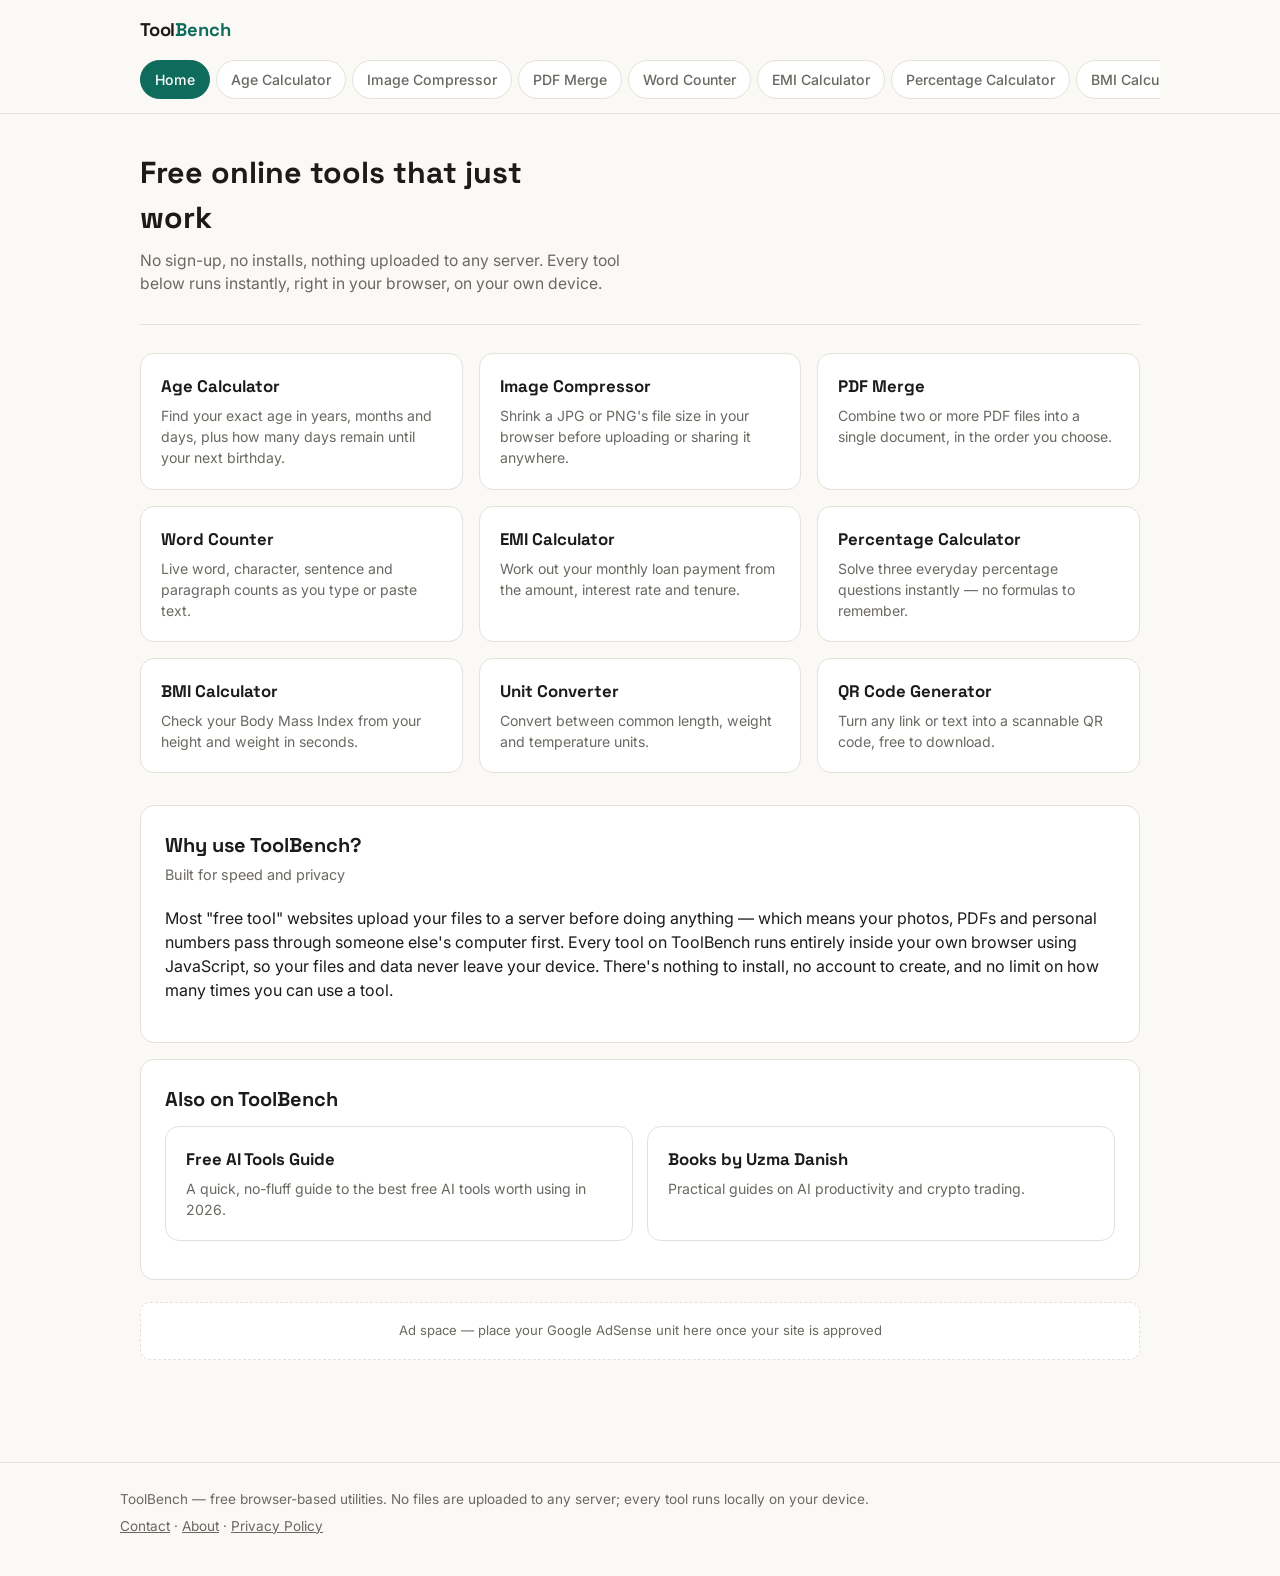
<file: index.html>
<!DOCTYPE html>
<html lang="en">
<head>
<meta charset="UTF-8">
<meta name="viewport" content="width=device-width, initial-scale=1, viewport-fit=cover">
<meta name="google-site-verification" content="XBWFq57IGj9rFUByLtACDu-FAbgvlOMMOUhL3YZyk5w" />
<script async src="https://pagead2.googlesyndication.com/pagead/js/adsbygoogle.js?client=ca-pub-8978184215354434" crossorigin="anonymous"></script>
<title>ToolBench — Free Online Tools: Age Calculator, Image Compressor, PDF Merge, EMI, BMI, QR Code Generator</title>
<link rel="stylesheet" href="style.css">
<meta name="description" content="Free online tools that run instantly in your browser: age calculator, image compressor, PDF merge, word counter, EMI calculator, percentage calculator, BMI calculator, unit converter, and QR code generator. No sign-up, no upload.">
<meta name="keywords" content="free online tools, age calculator, image compressor, pdf merge online, word counter, emi calculator, percentage calculator, bmi calculator, unit converter, qr code generator">
<meta name="robots" content="index, follow">
<meta name="author" content="Uzma Danish">
<link rel="canonical" href="https://toolbench-site.vercel.app/">
<meta property="og:type" content="website">
<meta property="og:title" content="ToolBench — Free Online Tools: Age Calculator, Image Compressor, PDF Merge, EMI, BMI, QR Code Generator">
<meta property="og:description" content="Free online tools that run instantly in your browser: age calculator, image compressor, PDF merge, word counter, EMI calculator, percentage calculator, BMI calculator, unit converter, and QR code generator. No sign-up, no upload.">
<meta property="og:url" content="https://toolbench-site.vercel.app/">
<meta name="twitter:card" content="summary">
<meta name="twitter:title" content="ToolBench — Free Online Tools: Age Calculator, Image Compressor, PDF Merge, EMI, BMI, QR Code Generator">
<meta name="twitter:description" content="Free online tools that run instantly in your browser: age calculator, image compressor, PDF merge, word counter, EMI calculator, percentage calculator, BMI calculator, unit converter, and QR code generator. No sign-up, no upload.">
<link rel="preconnect" href="https://fonts.googleapis.com">
<link rel="preconnect" href="https://fonts.gstatic.com" crossorigin>
<link href="https://fonts.googleapis.com/css2?family=Space+Grotesk:wght@500;600;700&family=Inter:wght@400;500;600&display=swap" rel="stylesheet">

</head>
<body>
<header>
  <div class="header-inner">
    <a class="brand" href="index.html" style="text-decoration:none;">Tool<span>Bench</span></a>
  </div>
  <nav>
    <a class="tab active" href="index.html">Home</a>
    <a class="tab" href="age-calculator.html">Age Calculator</a>
    <a class="tab" href="image-compressor.html">Image Compressor</a>
    <a class="tab" href="pdf-merge.html">PDF Merge</a>
    <a class="tab" href="word-counter.html">Word Counter</a>
    <a class="tab" href="emi-calculator.html">EMI Calculator</a>
    <a class="tab" href="percentage-calculator.html">Percentage Calculator</a>
    <a class="tab" href="bmi-calculator.html">BMI Calculator</a>
    <a class="tab" href="unit-converter.html">Unit Converter</a>
    <a class="tab" href="qr-code-generator.html">QR Code Generator</a>
    <a class="tab" href="ai-tools.html">Free AI Tools</a>
    <a class="tab" href="books.html">Books</a>
    <a class="tab" href="about.html">About Us</a>
    <a class="tab" href="contact.html">Contact</a>
    <a class="tab" href="privacy.html">Privacy Policy</a>
  </nav>
</header>
<main>
<div class="hero">
  <h1>Free online tools that just work</h1>
  <p>No sign-up, no installs, nothing uploaded to any server. Every tool below runs instantly, right in your browser, on your own device.</p>
</div>

<div class="home-grid">
<a class="home-card" href="age-calculator.html">
  <h3>Age Calculator</h3>
  <p>Find your exact age in years, months and days, plus how many days remain until your next birthday.</p>
</a>
<a class="home-card" href="image-compressor.html">
  <h3>Image Compressor</h3>
  <p>Shrink a JPG or PNG's file size in your browser before uploading or sharing it anywhere.</p>
</a>
<a class="home-card" href="pdf-merge.html">
  <h3>PDF Merge</h3>
  <p>Combine two or more PDF files into a single document, in the order you choose.</p>
</a>
<a class="home-card" href="word-counter.html">
  <h3>Word Counter</h3>
  <p>Live word, character, sentence and paragraph counts as you type or paste text.</p>
</a>
<a class="home-card" href="emi-calculator.html">
  <h3>EMI Calculator</h3>
  <p>Work out your monthly loan payment from the amount, interest rate and tenure.</p>
</a>
<a class="home-card" href="percentage-calculator.html">
  <h3>Percentage Calculator</h3>
  <p>Solve three everyday percentage questions instantly — no formulas to remember.</p>
</a>
<a class="home-card" href="bmi-calculator.html">
  <h3>BMI Calculator</h3>
  <p>Check your Body Mass Index from your height and weight in seconds.</p>
</a>
<a class="home-card" href="unit-converter.html">
  <h3>Unit Converter</h3>
  <p>Convert between common length, weight and temperature units.</p>
</a>
<a class="home-card" href="qr-code-generator.html">
  <h3>QR Code Generator</h3>
  <p>Turn any link or text into a scannable QR code, free to download.</p>
</a>
</div>

<div class="card" style="margin-top:32px;">
  <h2>Why use ToolBench?</h2>
  <p class="sub">Built for speed and privacy</p>
  <p>Most "free tool" websites upload your files to a server before doing anything — which means your photos, PDFs and personal numbers pass through someone else's computer first. Every tool on ToolBench runs entirely inside your own browser using JavaScript, so your files and data never leave your device. There's nothing to install, no account to create, and no limit on how many times you can use a tool.</p>
</div>

<div class="card" style="margin-top:16px;">
  <h2>Also on ToolBench</h2>
  <div class="row" style="margin-top:12px;">
    <a class="home-card" href="ai-tools.html"><h3>Free AI Tools Guide</h3><p>A quick, no-fluff guide to the best free AI tools worth using in 2026.</p></a>
    <a class="home-card" href="books.html"><h3>Books by Uzma Danish</h3><p>Practical guides on AI productivity and crypto trading.</p></a>
  </div>
</div>

<div class="ad-slot">Ad space — place your Google AdSense unit here once your site is approved</div>
</main>
<footer>
  <div class="inner">
    ToolBench — free browser-based utilities. No files are uploaded to any server; every tool runs locally on your device.<br>
    <span style="margin-top:6px; display:inline-block;">
      <a href="mailto:uzmadanish143786@gmail.com">Contact</a> ·
      <a href="about.html">About</a> ·
      <a href="privacy.html">Privacy Policy</a>
    </span>
  </div>
</footer>

</body>
</html>
</file>
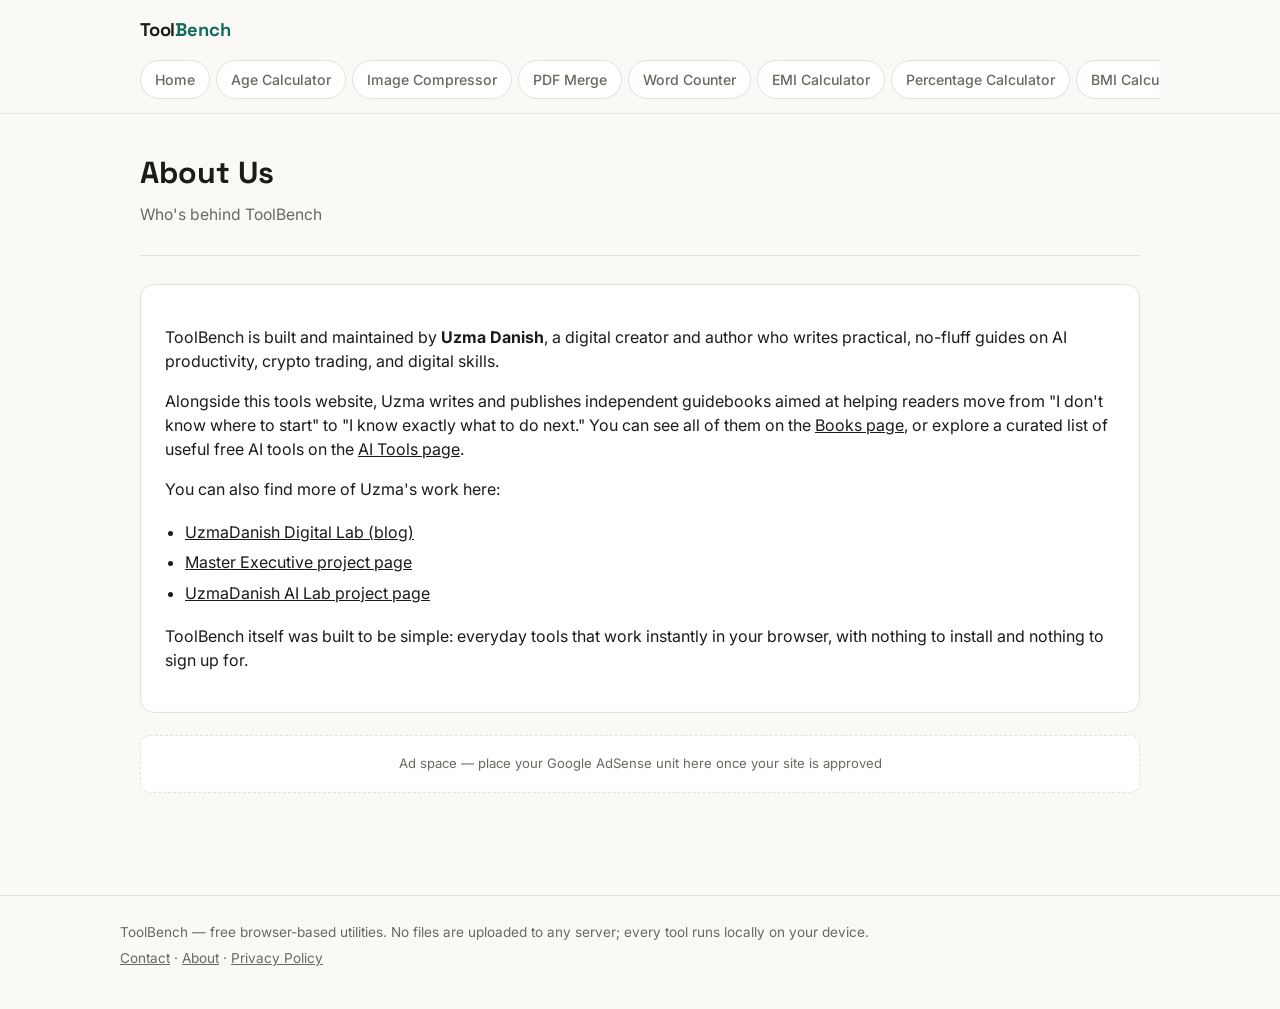
<file: about.html>
<!DOCTYPE html>
<html lang="en">
<head>
<meta charset="UTF-8">
<meta name="viewport" content="width=device-width, initial-scale=1, viewport-fit=cover">
<meta name="google-site-verification" content="XBWFq57IGj9rFUByLtACDu-FAbgvlOMMOUhL3YZyk5w" />
<script async src="https://pagead2.googlesyndication.com/pagead/js/adsbygoogle.js?client=ca-pub-8978184215354434" crossorigin="anonymous"></script>
<title>About Us — ToolBench, Built by Uzma Danish</title>
<link rel="stylesheet" href="style.css">
<meta name="description" content="ToolBench is a free online tools website built and maintained by Uzma Danish, author of practical guides on AI productivity and crypto trading.">
<meta name="keywords" content="about toolbench, uzma danish, digital creator, ai productivity author">
<meta name="robots" content="index, follow">
<meta name="author" content="Uzma Danish">
<link rel="canonical" href="https://toolbench-site.vercel.app/about.html">
<meta property="og:type" content="website">
<meta property="og:title" content="About Us — ToolBench, Built by Uzma Danish">
<meta property="og:description" content="ToolBench is a free online tools website built and maintained by Uzma Danish, author of practical guides on AI productivity and crypto trading.">
<meta property="og:url" content="https://toolbench-site.vercel.app/about.html">
<meta name="twitter:card" content="summary">
<meta name="twitter:title" content="About Us — ToolBench, Built by Uzma Danish">
<meta name="twitter:description" content="ToolBench is a free online tools website built and maintained by Uzma Danish, author of practical guides on AI productivity and crypto trading.">
<link rel="preconnect" href="https://fonts.googleapis.com">
<link rel="preconnect" href="https://fonts.gstatic.com" crossorigin>
<link href="https://fonts.googleapis.com/css2?family=Space+Grotesk:wght@500;600;700&family=Inter:wght@400;500;600&display=swap" rel="stylesheet">

</head>
<body>
<header>
  <div class="header-inner">
    <a class="brand" href="index.html" style="text-decoration:none;">Tool<span>Bench</span></a>
  </div>
  <nav>
    <a class="tab" href="index.html">Home</a>
    <a class="tab" href="age-calculator.html">Age Calculator</a>
    <a class="tab" href="image-compressor.html">Image Compressor</a>
    <a class="tab" href="pdf-merge.html">PDF Merge</a>
    <a class="tab" href="word-counter.html">Word Counter</a>
    <a class="tab" href="emi-calculator.html">EMI Calculator</a>
    <a class="tab" href="percentage-calculator.html">Percentage Calculator</a>
    <a class="tab" href="bmi-calculator.html">BMI Calculator</a>
    <a class="tab" href="unit-converter.html">Unit Converter</a>
    <a class="tab" href="qr-code-generator.html">QR Code Generator</a>
    <a class="tab" href="ai-tools.html">Free AI Tools</a>
    <a class="tab" href="books.html">Books</a>
    <a class="tab active" href="about.html">About Us</a>
    <a class="tab" href="contact.html">Contact</a>
    <a class="tab" href="privacy.html">Privacy Policy</a>
  </nav>
</header>
<main>
<div class="hero">
  <h1>About Us</h1>
  <p>Who's behind ToolBench</p>
</div>
<div class="card">
  <p>ToolBench is built and maintained by <strong>Uzma Danish</strong>, a digital creator and author who writes practical, no-fluff guides on AI productivity, crypto trading, and digital skills.</p>
  <p>Alongside this tools website, Uzma writes and publishes independent guidebooks aimed at helping readers move from "I don't know where to start" to "I know exactly what to do next." You can see all of them on the <a href="books.html">Books page</a>, or explore a curated list of useful free AI tools on the <a href="ai-tools.html">AI Tools page</a>.</p>
  <p>You can also find more of Uzma's work here:</p>
  <ul style="padding-left:20px; line-height:1.9;">
    <li><a href="https://uzmadanishdigitallab.blogspot.com" target="_blank" rel="noopener">UzmaDanish Digital Lab (blog)</a></li>
    <li><a href="https://uzmadanishdigitallab.github.io/Master-Executive/" target="_blank" rel="noopener">Master Executive project page</a></li>
    <li><a href="https://uzmadanishdigitallab.github.io/UzmaDanishailab/" target="_blank" rel="noopener">UzmaDanish AI Lab project page</a></li>
  </ul>
  <p>ToolBench itself was built to be simple: everyday tools that work instantly in your browser, with nothing to install and nothing to sign up for.</p>
</div>

<div class="ad-slot">Ad space — place your Google AdSense unit here once your site is approved</div>
</main>
<footer>
  <div class="inner">
    ToolBench — free browser-based utilities. No files are uploaded to any server; every tool runs locally on your device.<br>
    <span style="margin-top:6px; display:inline-block;">
      <a href="mailto:uzmadanish143786@gmail.com">Contact</a> ·
      <a href="about.html">About</a> ·
      <a href="privacy.html">Privacy Policy</a>
    </span>
  </div>
</footer>

</body>
</html>
</file>
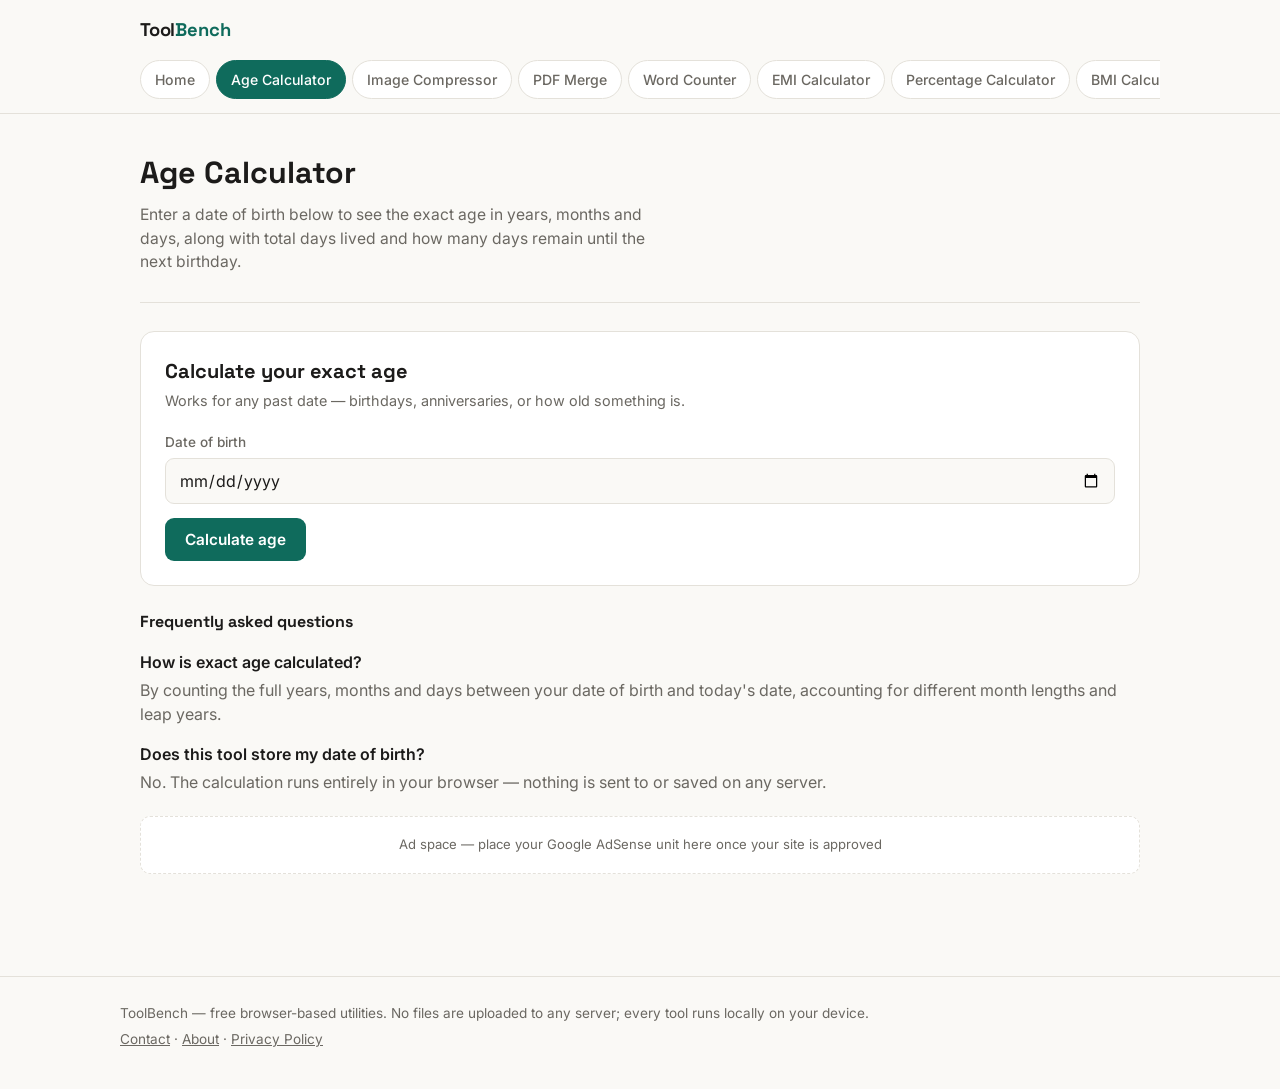
<file: age-calculator.html>
<!DOCTYPE html>
<html lang="en">
<head>
<meta charset="UTF-8">
<meta name="viewport" content="width=device-width, initial-scale=1, viewport-fit=cover">
<meta name="google-site-verification" content="XBWFq57IGj9rFUByLtACDu-FAbgvlOMMOUhL3YZyk5w" />
<script async src="https://pagead2.googlesyndication.com/pagead/js/adsbygoogle.js?client=ca-pub-8978184215354434" crossorigin="anonymous"></script>
<title>Free Age Calculator Online — Find Exact Age in Years, Months, Days</title>
<link rel="stylesheet" href="style.css">
<meta name="description" content="Calculate your exact age from your date of birth — years, months, days, total days lived, and days left until your next birthday. Free, instant, no sign-up.">
<meta name="keywords" content="age calculator, age calculator online, calculate age from date of birth, exact age calculator, how old am i">
<meta name="robots" content="index, follow">
<meta name="author" content="Uzma Danish">
<link rel="canonical" href="https://toolbench-site.vercel.app/age-calculator.html">
<meta property="og:type" content="website">
<meta property="og:title" content="Free Age Calculator Online — Find Exact Age in Years, Months, Days">
<meta property="og:description" content="Calculate your exact age from your date of birth — years, months, days, total days lived, and days left until your next birthday. Free, instant, no sign-up.">
<meta property="og:url" content="https://toolbench-site.vercel.app/age-calculator.html">
<meta name="twitter:card" content="summary">
<meta name="twitter:title" content="Free Age Calculator Online — Find Exact Age in Years, Months, Days">
<meta name="twitter:description" content="Calculate your exact age from your date of birth — years, months, days, total days lived, and days left until your next birthday. Free, instant, no sign-up.">
<link rel="preconnect" href="https://fonts.googleapis.com">
<link rel="preconnect" href="https://fonts.gstatic.com" crossorigin>
<link href="https://fonts.googleapis.com/css2?family=Space+Grotesk:wght@500;600;700&family=Inter:wght@400;500;600&display=swap" rel="stylesheet">
<script type="application/ld+json">
{"@context":"https://schema.org","@type":"FAQPage","mainEntity":[{"@type":"Question","name":"How is exact age calculated?","acceptedAnswer":{"@type":"Answer","text":"By counting the full years, months and days between your date of birth and today's date, accounting for different month lengths and leap years."}},
{"@type":"Question","name":"Does this tool store my date of birth?","acceptedAnswer":{"@type":"Answer","text":"No. The calculation runs entirely in your browser — nothing is sent to or saved on any server."}}]}
</script>
</head>
<body>
<header>
  <div class="header-inner">
    <a class="brand" href="index.html" style="text-decoration:none;">Tool<span>Bench</span></a>
  </div>
  <nav>
    <a class="tab" href="index.html">Home</a>
    <a class="tab active" href="age-calculator.html">Age Calculator</a>
    <a class="tab" href="image-compressor.html">Image Compressor</a>
    <a class="tab" href="pdf-merge.html">PDF Merge</a>
    <a class="tab" href="word-counter.html">Word Counter</a>
    <a class="tab" href="emi-calculator.html">EMI Calculator</a>
    <a class="tab" href="percentage-calculator.html">Percentage Calculator</a>
    <a class="tab" href="bmi-calculator.html">BMI Calculator</a>
    <a class="tab" href="unit-converter.html">Unit Converter</a>
    <a class="tab" href="qr-code-generator.html">QR Code Generator</a>
    <a class="tab" href="ai-tools.html">Free AI Tools</a>
    <a class="tab" href="books.html">Books</a>
    <a class="tab" href="about.html">About Us</a>
    <a class="tab" href="contact.html">Contact</a>
    <a class="tab" href="privacy.html">Privacy Policy</a>
  </nav>
</header>
<main>
<div class="hero">
  <h1>Age Calculator</h1>
  <p>Enter a date of birth below to see the exact age in years, months and days, along with total days lived and how many days remain until the next birthday.</p>
</div>
<div class="card">
      <h2>Calculate your exact age</h2>
      <p class="sub">Works for any past date — birthdays, anniversaries, or how old something is.</p>
      <label for="dobInput">Date of birth</label>
      <input type="date" id="dobInput">
      <div style="margin-top:14px;">
        <button class="primary" onclick="calcAge()">Calculate age</button>
      </div>
      <div class="result hidden" id="ageResult">
        <div class="big" id="ageBig">—</div>
        <div class="grid-stats">
          <div class="stat"><div class="n" id="ageDays">—</div><div class="l">Total days lived</div></div>
          <div class="stat"><div class="n" id="ageWeeks">—</div><div class="l">Total weeks</div></div>
          <div class="stat"><div class="n" id="ageNext">—</div><div class="l">Days to next birthday</div></div>
        </div>
      </div>
</div>
<div class="faq"><h3>Frequently asked questions</h3><div class="q">How is exact age calculated?</div><div class="a">By counting the full years, months and days between your date of birth and today's date, accounting for different month lengths and leap years.</div>
<div class="q">Does this tool store my date of birth?</div><div class="a">No. The calculation runs entirely in your browser — nothing is sent to or saved on any server.</div></div>
<div class="ad-slot">Ad space — place your Google AdSense unit here once your site is approved</div>
</main>
<footer>
  <div class="inner">
    ToolBench — free browser-based utilities. No files are uploaded to any server; every tool runs locally on your device.<br>
    <span style="margin-top:6px; display:inline-block;">
      <a href="mailto:uzmadanish143786@gmail.com">Contact</a> ·
      <a href="about.html">About</a> ·
      <a href="privacy.html">Privacy Policy</a>
    </span>
  </div>
</footer>
<script>
function calcAge(){
  const val = document.getElementById('dobInput').value;
  if(!val) return;
  const dob = new Date(val);
  const now = new Date();
  if(dob > now) return;
  let years = now.getFullYear() - dob.getFullYear();
  let months = now.getMonth() - dob.getMonth();
  let days = now.getDate() - dob.getDate();
  if(days < 0){ months--; const prevMonth = new Date(now.getFullYear(), now.getMonth(), 0); days += prevMonth.getDate(); }
  if(months < 0){ years--; months += 12; }
  const totalDays = Math.floor((now - dob) / 86400000);
  const totalWeeks = Math.floor(totalDays / 7);
  let nextBday = new Date(now.getFullYear(), dob.getMonth(), dob.getDate());
  if(nextBday < now) nextBday.setFullYear(now.getFullYear()+1);
  const daysToNext = Math.ceil((nextBday - now) / 86400000);
  document.getElementById('ageResult').classList.remove('hidden');
  document.getElementById('ageBig').textContent = `${years} years, ${months} months, ${days} days`;
  document.getElementById('ageDays').textContent = totalDays.toLocaleString();
  document.getElementById('ageWeeks').textContent = totalWeeks.toLocaleString();
  document.getElementById('ageNext').textContent = daysToNext;
}
</script>
</body>
</html>
</file>
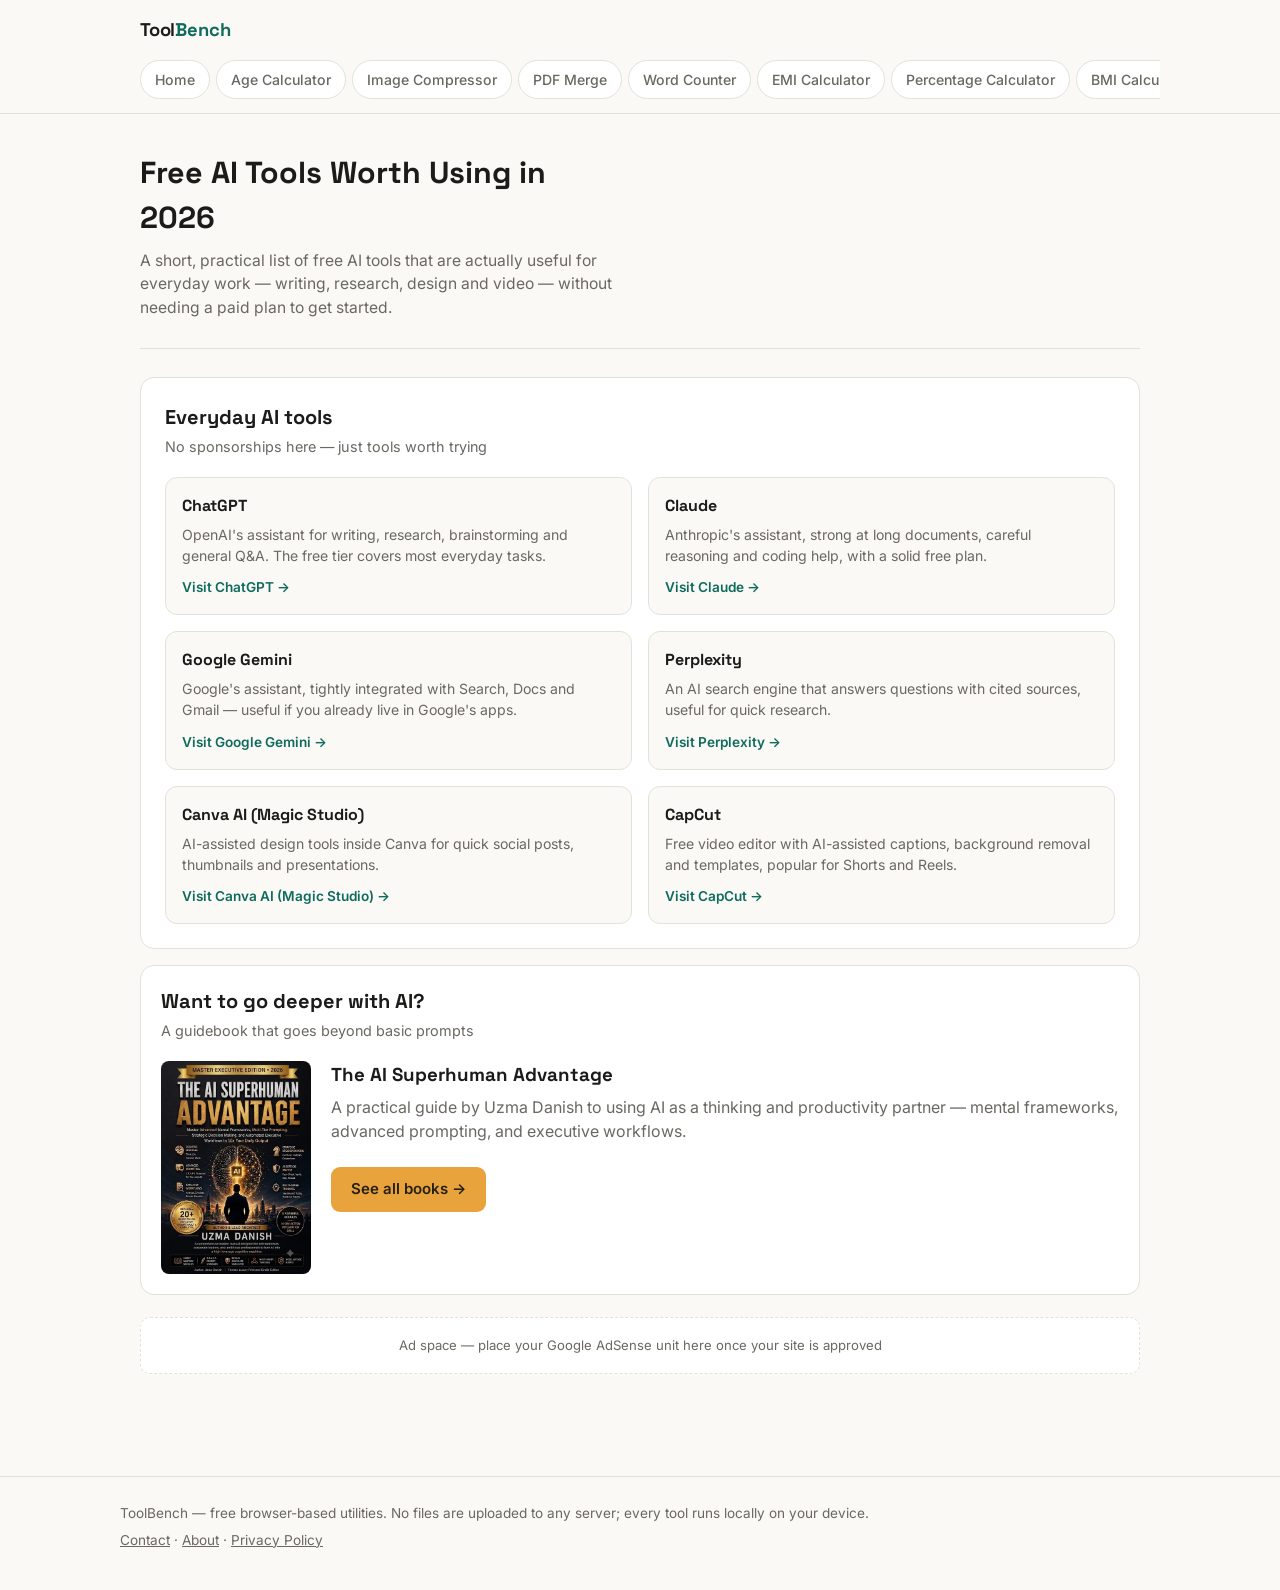
<file: ai-tools.html>
<!DOCTYPE html>
<html lang="en">
<head>
<meta charset="UTF-8">
<meta name="viewport" content="width=device-width, initial-scale=1, viewport-fit=cover">
<meta name="google-site-verification" content="XBWFq57IGj9rFUByLtACDu-FAbgvlOMMOUhL3YZyk5w" />
<script async src="https://pagead2.googlesyndication.com/pagead/js/adsbygoogle.js?client=ca-pub-8978184215354434" crossorigin="anonymous"></script>
<title>Free AI Tools 2026 — ChatGPT, Claude, Gemini & More, Explained Simply</title>
<link rel="stylesheet" href="style.css">
<meta name="description" content="A short, practical guide to the best free AI tools worth using in 2026 for writing, research, design and video — ChatGPT, Claude, Gemini, Perplexity, Canva AI and CapCut.">
<meta name="keywords" content="free ai tools, best free ai tools 2026, chatgpt free, claude ai free, gemini ai, ai tools for productivity">
<meta name="robots" content="index, follow">
<meta name="author" content="Uzma Danish">
<link rel="canonical" href="https://toolbench-site.vercel.app/ai-tools.html">
<meta property="og:type" content="website">
<meta property="og:title" content="Free AI Tools 2026 — ChatGPT, Claude, Gemini & More, Explained Simply">
<meta property="og:description" content="A short, practical guide to the best free AI tools worth using in 2026 for writing, research, design and video — ChatGPT, Claude, Gemini, Perplexity, Canva AI and CapCut.">
<meta property="og:url" content="https://toolbench-site.vercel.app/ai-tools.html">
<meta name="twitter:card" content="summary">
<meta name="twitter:title" content="Free AI Tools 2026 — ChatGPT, Claude, Gemini & More, Explained Simply">
<meta name="twitter:description" content="A short, practical guide to the best free AI tools worth using in 2026 for writing, research, design and video — ChatGPT, Claude, Gemini, Perplexity, Canva AI and CapCut.">
<link rel="preconnect" href="https://fonts.googleapis.com">
<link rel="preconnect" href="https://fonts.gstatic.com" crossorigin>
<link href="https://fonts.googleapis.com/css2?family=Space+Grotesk:wght@500;600;700&family=Inter:wght@400;500;600&display=swap" rel="stylesheet">

</head>
<body>
<header>
  <div class="header-inner">
    <a class="brand" href="index.html" style="text-decoration:none;">Tool<span>Bench</span></a>
  </div>
  <nav>
    <a class="tab" href="index.html">Home</a>
    <a class="tab" href="age-calculator.html">Age Calculator</a>
    <a class="tab" href="image-compressor.html">Image Compressor</a>
    <a class="tab" href="pdf-merge.html">PDF Merge</a>
    <a class="tab" href="word-counter.html">Word Counter</a>
    <a class="tab" href="emi-calculator.html">EMI Calculator</a>
    <a class="tab" href="percentage-calculator.html">Percentage Calculator</a>
    <a class="tab" href="bmi-calculator.html">BMI Calculator</a>
    <a class="tab" href="unit-converter.html">Unit Converter</a>
    <a class="tab" href="qr-code-generator.html">QR Code Generator</a>
    <a class="tab active" href="ai-tools.html">Free AI Tools</a>
    <a class="tab" href="books.html">Books</a>
    <a class="tab" href="about.html">About Us</a>
    <a class="tab" href="contact.html">Contact</a>
    <a class="tab" href="privacy.html">Privacy Policy</a>
  </nav>
</header>
<main>
<div class="hero">
  <h1>Free AI Tools Worth Using in 2026</h1>
  <p>A short, practical list of free AI tools that are actually useful for everyday work — writing, research, design and video — without needing a paid plan to get started.</p>
</div>

<div class="card">
  <h2>Everyday AI tools</h2>
  <p class="sub">No sponsorships here — just tools worth trying</p>
  <div class="ai-grid">
    <div class="ai-card">
  <h3>ChatGPT</h3>
  <p>OpenAI's assistant for writing, research, brainstorming and general Q&A. The free tier covers most everyday tasks.</p>
  <a href="https://chat.openai.com" target="_blank" rel="noopener">Visit ChatGPT →</a>
</div>
<div class="ai-card">
  <h3>Claude</h3>
  <p>Anthropic's assistant, strong at long documents, careful reasoning and coding help, with a solid free plan.</p>
  <a href="https://claude.ai" target="_blank" rel="noopener">Visit Claude →</a>
</div>
<div class="ai-card">
  <h3>Google Gemini</h3>
  <p>Google's assistant, tightly integrated with Search, Docs and Gmail — useful if you already live in Google's apps.</p>
  <a href="https://gemini.google.com" target="_blank" rel="noopener">Visit Google Gemini →</a>
</div>
<div class="ai-card">
  <h3>Perplexity</h3>
  <p>An AI search engine that answers questions with cited sources, useful for quick research.</p>
  <a href="https://www.perplexity.ai" target="_blank" rel="noopener">Visit Perplexity →</a>
</div>
<div class="ai-card">
  <h3>Canva AI (Magic Studio)</h3>
  <p>AI-assisted design tools inside Canva for quick social posts, thumbnails and presentations.</p>
  <a href="https://www.canva.com" target="_blank" rel="noopener">Visit Canva AI (Magic Studio) →</a>
</div>
<div class="ai-card">
  <h3>CapCut</h3>
  <p>Free video editor with AI-assisted captions, background removal and templates, popular for Shorts and Reels.</p>
  <a href="https://www.capcut.com" target="_blank" rel="noopener">Visit CapCut →</a>
</div>
  </div>
</div>

<div class="card book-card">
  <h2>Want to go deeper with AI?</h2>
  <p class="sub">A guidebook that goes beyond basic prompts</p>
  <div class="book-flex">
    <img src="/ai-superhuman-advantage.jpg" alt="The AI Superhuman Advantage book cover">
    <div class="info">
      <h3 style="margin:0 0 6px;">The AI Superhuman Advantage</h3>
      <p style="color:var(--muted); margin:0 0 10px;">A practical guide by Uzma Danish to using AI as a thinking and productivity partner — mental frameworks, advanced prompting, and executive workflows.</p>
      <a class="dl" href="books.html">See all books →</a>
    </div>
  </div>
</div>

<div class="ad-slot">Ad space — place your Google AdSense unit here once your site is approved</div>
</main>
<footer>
  <div class="inner">
    ToolBench — free browser-based utilities. No files are uploaded to any server; every tool runs locally on your device.<br>
    <span style="margin-top:6px; display:inline-block;">
      <a href="mailto:uzmadanish143786@gmail.com">Contact</a> ·
      <a href="about.html">About</a> ·
      <a href="privacy.html">Privacy Policy</a>
    </span>
  </div>
</footer>

</body>
</html>
</file>
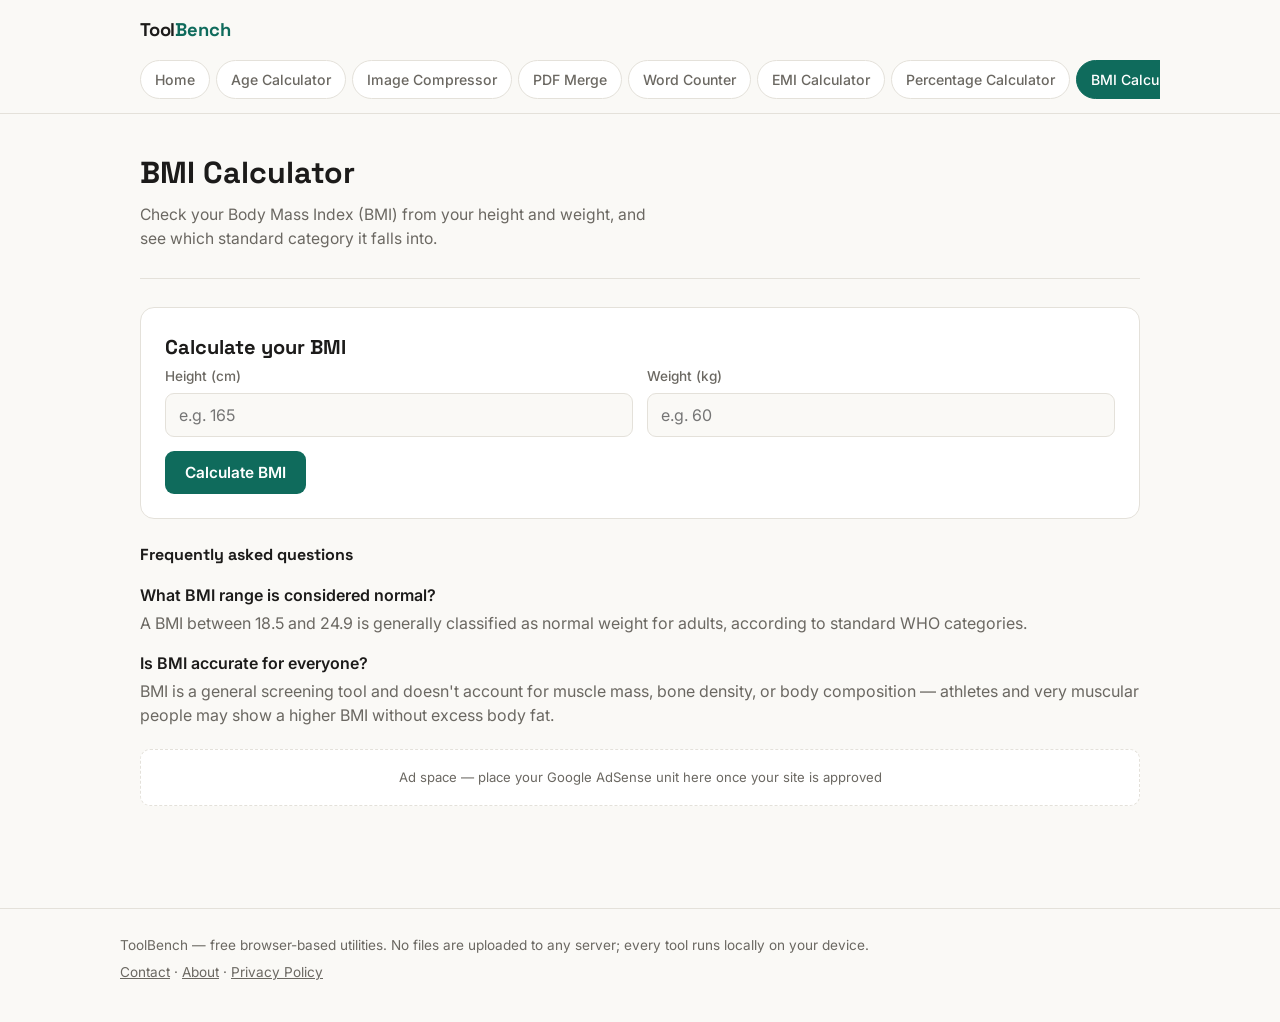
<file: bmi-calculator.html>
<!DOCTYPE html>
<html lang="en">
<head>
<meta charset="UTF-8">
<meta name="viewport" content="width=device-width, initial-scale=1, viewport-fit=cover">
<meta name="google-site-verification" content="XBWFq57IGj9rFUByLtACDu-FAbgvlOMMOUhL3YZyk5w" />
<script async src="https://pagead2.googlesyndication.com/pagead/js/adsbygoogle.js?client=ca-pub-8978184215354434" crossorigin="anonymous"></script>
<title>Free BMI Calculator Online — Check Your Body Mass Index</title>
<link rel="stylesheet" href="style.css">
<meta name="description" content="Calculate your Body Mass Index (BMI) from height and weight, and see which category — underweight, normal, overweight or obese — you fall into.">
<meta name="keywords" content="bmi calculator, body mass index calculator, bmi calculator online free, check bmi, ideal weight calculator">
<meta name="robots" content="index, follow">
<meta name="author" content="Uzma Danish">
<link rel="canonical" href="https://toolbench-site.vercel.app/bmi-calculator.html">
<meta property="og:type" content="website">
<meta property="og:title" content="Free BMI Calculator Online — Check Your Body Mass Index">
<meta property="og:description" content="Calculate your Body Mass Index (BMI) from height and weight, and see which category — underweight, normal, overweight or obese — you fall into.">
<meta property="og:url" content="https://toolbench-site.vercel.app/bmi-calculator.html">
<meta name="twitter:card" content="summary">
<meta name="twitter:title" content="Free BMI Calculator Online — Check Your Body Mass Index">
<meta name="twitter:description" content="Calculate your Body Mass Index (BMI) from height and weight, and see which category — underweight, normal, overweight or obese — you fall into.">
<link rel="preconnect" href="https://fonts.googleapis.com">
<link rel="preconnect" href="https://fonts.gstatic.com" crossorigin>
<link href="https://fonts.googleapis.com/css2?family=Space+Grotesk:wght@500;600;700&family=Inter:wght@400;500;600&display=swap" rel="stylesheet">
<script type="application/ld+json">
{"@context":"https://schema.org","@type":"FAQPage","mainEntity":[{"@type":"Question","name":"What BMI range is considered normal?","acceptedAnswer":{"@type":"Answer","text":"A BMI between 18.5 and 24.9 is generally classified as normal weight for adults, according to standard WHO categories."}},
{"@type":"Question","name":"Is BMI accurate for everyone?","acceptedAnswer":{"@type":"Answer","text":"BMI is a general screening tool and doesn't account for muscle mass, bone density, or body composition — athletes and very muscular people may show a higher BMI without excess body fat."}}]}
</script>
</head>
<body>
<header>
  <div class="header-inner">
    <a class="brand" href="index.html" style="text-decoration:none;">Tool<span>Bench</span></a>
  </div>
  <nav>
    <a class="tab" href="index.html">Home</a>
    <a class="tab" href="age-calculator.html">Age Calculator</a>
    <a class="tab" href="image-compressor.html">Image Compressor</a>
    <a class="tab" href="pdf-merge.html">PDF Merge</a>
    <a class="tab" href="word-counter.html">Word Counter</a>
    <a class="tab" href="emi-calculator.html">EMI Calculator</a>
    <a class="tab" href="percentage-calculator.html">Percentage Calculator</a>
    <a class="tab active" href="bmi-calculator.html">BMI Calculator</a>
    <a class="tab" href="unit-converter.html">Unit Converter</a>
    <a class="tab" href="qr-code-generator.html">QR Code Generator</a>
    <a class="tab" href="ai-tools.html">Free AI Tools</a>
    <a class="tab" href="books.html">Books</a>
    <a class="tab" href="about.html">About Us</a>
    <a class="tab" href="contact.html">Contact</a>
    <a class="tab" href="privacy.html">Privacy Policy</a>
  </nav>
</header>
<main>
<div class="hero">
  <h1>BMI Calculator</h1>
  <p>Check your Body Mass Index (BMI) from your height and weight, and see which standard category it falls into.</p>
</div>
<div class="card">
      <h2>Calculate your BMI</h2>
      <div class="row">
        <div>
          <label for="bmiHeight">Height (cm)</label>
          <input type="number" id="bmiHeight" placeholder="e.g. 165">
        </div>
        <div>
          <label for="bmiWeight">Weight (kg)</label>
          <input type="number" id="bmiWeight" placeholder="e.g. 60">
        </div>
      </div>
      <button class="primary" onclick="calcBMI()">Calculate BMI</button>
      <div class="result hidden" id="bmiResultBox">
        <div class="big" id="bmiBig">—</div>
        <div class="grid-stats" style="grid-template-columns:1fr;">
          <div class="stat"><div class="n" id="bmiCategory">—</div><div class="l">Category</div></div>
        </div>
      </div>
</div>
<div class="faq"><h3>Frequently asked questions</h3><div class="q">What BMI range is considered normal?</div><div class="a">A BMI between 18.5 and 24.9 is generally classified as normal weight for adults, according to standard WHO categories.</div>
<div class="q">Is BMI accurate for everyone?</div><div class="a">BMI is a general screening tool and doesn't account for muscle mass, bone density, or body composition — athletes and very muscular people may show a higher BMI without excess body fat.</div></div>
<div class="ad-slot">Ad space — place your Google AdSense unit here once your site is approved</div>
</main>
<footer>
  <div class="inner">
    ToolBench — free browser-based utilities. No files are uploaded to any server; every tool runs locally on your device.<br>
    <span style="margin-top:6px; display:inline-block;">
      <a href="mailto:uzmadanish143786@gmail.com">Contact</a> ·
      <a href="about.html">About</a> ·
      <a href="privacy.html">Privacy Policy</a>
    </span>
  </div>
</footer>
<script>
function calcBMI(){
  const h = parseFloat(document.getElementById('bmiHeight').value);
  const w = parseFloat(document.getElementById('bmiWeight').value);
  if(!h || !w) return;
  const hM = h/100;
  const bmi = w / (hM*hM);
  let category = '';
  if(bmi < 18.5) category = 'Underweight';
  else if(bmi < 25) category = 'Normal weight';
  else if(bmi < 30) category = 'Overweight';
  else category = 'Obese';
  document.getElementById('bmiResultBox').classList.remove('hidden');
  document.getElementById('bmiBig').textContent = bmi.toFixed(1);
  document.getElementById('bmiCategory').textContent = category;
}
</script>
</body>
</html>
</file>
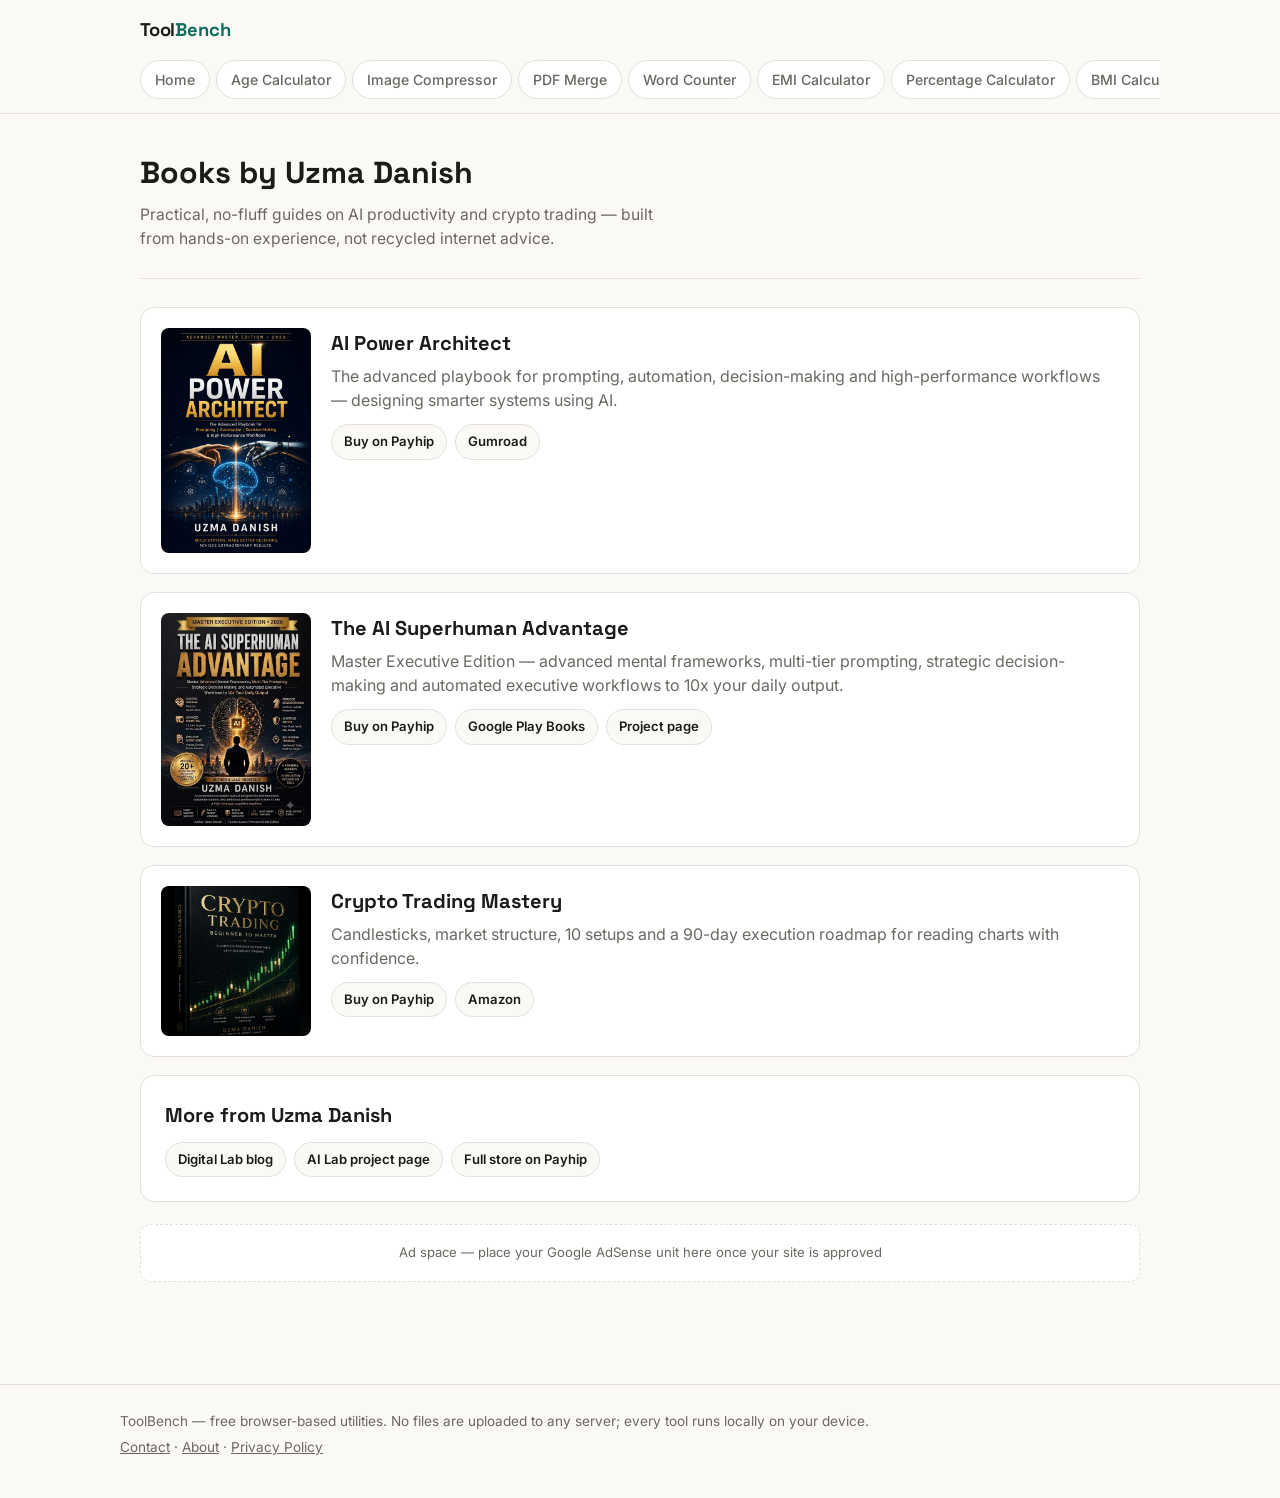
<file: books.html>
<!DOCTYPE html>
<html lang="en">
<head>
<meta charset="UTF-8">
<meta name="viewport" content="width=device-width, initial-scale=1, viewport-fit=cover">
<meta name="google-site-verification" content="XBWFq57IGj9rFUByLtACDu-FAbgvlOMMOUhL3YZyk5w" />
<script async src="https://pagead2.googlesyndication.com/pagead/js/adsbygoogle.js?client=ca-pub-8978184215354434" crossorigin="anonymous"></script>
<title>Books by Uzma Danish — AI Power Architect, The AI Superhuman Advantage, Crypto Trading Mastery</title>
<link rel="stylesheet" href="style.css">
<meta name="description" content="Practical guidebooks by Uzma Danish on AI productivity and crypto trading: AI Power Architect, The AI Superhuman Advantage, and Crypto Trading Mastery. Available on Payhip, Gumroad, Amazon and Google Play Books.">
<meta name="keywords" content="uzma danish books, ai power architect, the ai superhuman advantage, crypto trading mastery, ai productivity ebook">
<meta name="robots" content="index, follow">
<meta name="author" content="Uzma Danish">
<link rel="canonical" href="https://toolbench-site.vercel.app/books.html">
<meta property="og:type" content="website">
<meta property="og:title" content="Books by Uzma Danish — AI Power Architect, The AI Superhuman Advantage, Crypto Trading Mastery">
<meta property="og:description" content="Practical guidebooks by Uzma Danish on AI productivity and crypto trading: AI Power Architect, The AI Superhuman Advantage, and Crypto Trading Mastery. Available on Payhip, Gumroad, Amazon and Google Play Books.">
<meta property="og:url" content="https://toolbench-site.vercel.app/books.html">
<meta name="twitter:card" content="summary">
<meta name="twitter:title" content="Books by Uzma Danish — AI Power Architect, The AI Superhuman Advantage, Crypto Trading Mastery">
<meta name="twitter:description" content="Practical guidebooks by Uzma Danish on AI productivity and crypto trading: AI Power Architect, The AI Superhuman Advantage, and Crypto Trading Mastery. Available on Payhip, Gumroad, Amazon and Google Play Books.">
<link rel="preconnect" href="https://fonts.googleapis.com">
<link rel="preconnect" href="https://fonts.gstatic.com" crossorigin>
<link href="https://fonts.googleapis.com/css2?family=Space+Grotesk:wght@500;600;700&family=Inter:wght@400;500;600&display=swap" rel="stylesheet">

</head>
<body>
<header>
  <div class="header-inner">
    <a class="brand" href="index.html" style="text-decoration:none;">Tool<span>Bench</span></a>
  </div>
  <nav>
    <a class="tab" href="index.html">Home</a>
    <a class="tab" href="age-calculator.html">Age Calculator</a>
    <a class="tab" href="image-compressor.html">Image Compressor</a>
    <a class="tab" href="pdf-merge.html">PDF Merge</a>
    <a class="tab" href="word-counter.html">Word Counter</a>
    <a class="tab" href="emi-calculator.html">EMI Calculator</a>
    <a class="tab" href="percentage-calculator.html">Percentage Calculator</a>
    <a class="tab" href="bmi-calculator.html">BMI Calculator</a>
    <a class="tab" href="unit-converter.html">Unit Converter</a>
    <a class="tab" href="qr-code-generator.html">QR Code Generator</a>
    <a class="tab" href="ai-tools.html">Free AI Tools</a>
    <a class="tab active" href="books.html">Books</a>
    <a class="tab" href="about.html">About Us</a>
    <a class="tab" href="contact.html">Contact</a>
    <a class="tab" href="privacy.html">Privacy Policy</a>
  </nav>
</header>
<main>
<div class="hero">
  <h1>Books by Uzma Danish</h1>
  <p>Practical, no-fluff guides on AI productivity and crypto trading — built from hands-on experience, not recycled internet advice.</p>
</div>

<div class="card book-card">
  <div class="book-flex">
    <img src="/ai-power-architect.jpg" alt="AI Power Architect book cover by Uzma Danish">
    <div class="info">
      <h2 style="margin:0 0 6px;">AI Power Architect</h2>
      <p style="color:var(--muted); margin:0 0 10px;">The advanced playbook for prompting, automation, decision-making and high-performance workflows — designing smarter systems using AI.</p>
      <div class="linkrow">
        <a href="https://payhip.com/b/4GvHb" target="_blank" rel="noopener">Buy on Payhip</a>
        <a href="https://uzmadanishailabs.gumroad.com/" target="_blank" rel="noopener">Gumroad</a>
      </div>
    </div>
  </div>
</div>

<div class="card book-card">
  <div class="book-flex">
    <img src="/ai-superhuman-advantage.jpg" alt="The AI Superhuman Advantage book cover by Uzma Danish">
    <div class="info">
      <h2 style="margin:0 0 6px;">The AI Superhuman Advantage</h2>
      <p style="color:var(--muted); margin:0 0 10px;">Master Executive Edition — advanced mental frameworks, multi-tier prompting, strategic decision-making and automated executive workflows to 10x your daily output.</p>
      <div class="linkrow">
        <a href="https://payhip.com/b/vHPkM" target="_blank" rel="noopener">Buy on Payhip</a>
        <a href="https://play.google.com/store/books/details?id=dZwEEgAAQBAJ" target="_blank" rel="noopener">Google Play Books</a>
        <a href="https://uzmadanishdigitallab.github.io/Master-Executive/" target="_blank" rel="noopener">Project page</a>
      </div>
    </div>
  </div>
</div>

<div class="card book-card">
  <div class="book-flex">
    <img src="/crypto-trading-mastery.jpg" alt="Crypto Trading Mastery book cover by Uzma Danish">
    <div class="info">
      <h2 style="margin:0 0 6px;">Crypto Trading Mastery</h2>
      <p style="color:var(--muted); margin:0 0 10px;">Candlesticks, market structure, 10 setups and a 90-day execution roadmap for reading charts with confidence.</p>
      <div class="linkrow">
        <a href="https://payhip.com/b/lDEjt" target="_blank" rel="noopener">Buy on Payhip</a>
        <a href="https://www.amazon.in/stores/Uzma-Danish/author/B0HGR92DZK" target="_blank" rel="noopener">Amazon</a>
      </div>
    </div>
  </div>
</div>

<div class="card">
  <h2>More from Uzma Danish</h2>
  <div class="linkrow">
    <a href="https://uzmadanishdigitallab.blogspot.com" target="_blank" rel="noopener">Digital Lab blog</a>
    <a href="https://uzmadanishdigitallab.github.io/UzmaDanishailab/" target="_blank" rel="noopener">AI Lab project page</a>
    <a href="https://payhip.com/UzmaDanishDigitalAILabs" target="_blank" rel="noopener">Full store on Payhip</a>
  </div>
</div>

<div class="ad-slot">Ad space — place your Google AdSense unit here once your site is approved</div>
</main>
<footer>
  <div class="inner">
    ToolBench — free browser-based utilities. No files are uploaded to any server; every tool runs locally on your device.<br>
    <span style="margin-top:6px; display:inline-block;">
      <a href="mailto:uzmadanish143786@gmail.com">Contact</a> ·
      <a href="about.html">About</a> ·
      <a href="privacy.html">Privacy Policy</a>
    </span>
  </div>
</footer>

</body>
</html>
</file>
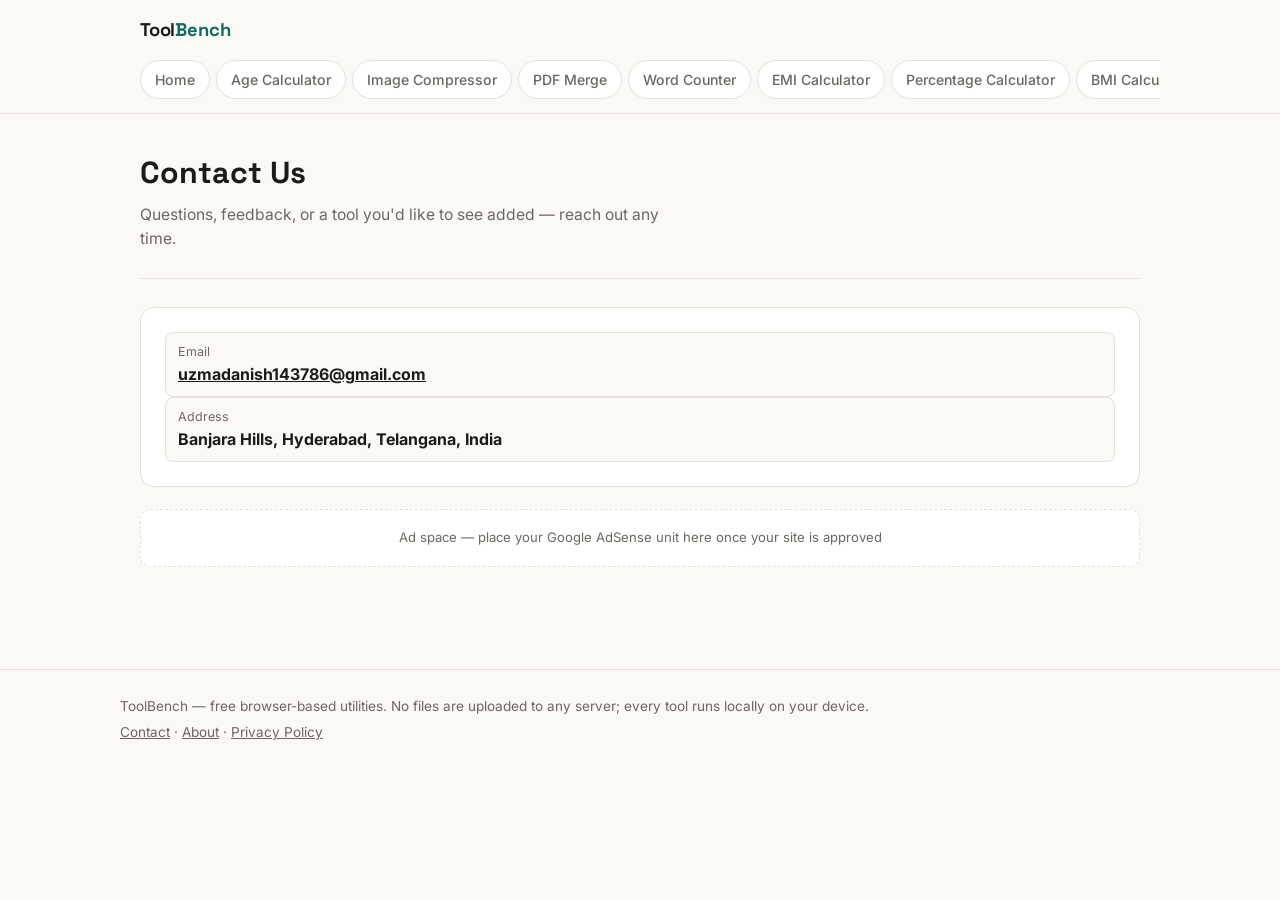
<file: contact.html>
<!DOCTYPE html>
<html lang="en">
<head>
<meta charset="UTF-8">
<meta name="viewport" content="width=device-width, initial-scale=1, viewport-fit=cover">
<meta name="google-site-verification" content="XBWFq57IGj9rFUByLtACDu-FAbgvlOMMOUhL3YZyk5w" />
<script async src="https://pagead2.googlesyndication.com/pagead/js/adsbygoogle.js?client=ca-pub-8978184215354434" crossorigin="anonymous"></script>
<title>Contact ToolBench</title>
<link rel="stylesheet" href="style.css">
<meta name="description" content="Get in touch with ToolBench for questions, feedback, or tool suggestions. Email uzmadanish143786@gmail.com.">
<meta name="keywords" content="contact toolbench, toolbench support">
<meta name="robots" content="index, follow">
<meta name="author" content="Uzma Danish">
<link rel="canonical" href="https://toolbench-site.vercel.app/contact.html">
<meta property="og:type" content="website">
<meta property="og:title" content="Contact ToolBench">
<meta property="og:description" content="Get in touch with ToolBench for questions, feedback, or tool suggestions. Email uzmadanish143786@gmail.com.">
<meta property="og:url" content="https://toolbench-site.vercel.app/contact.html">
<meta name="twitter:card" content="summary">
<meta name="twitter:title" content="Contact ToolBench">
<meta name="twitter:description" content="Get in touch with ToolBench for questions, feedback, or tool suggestions. Email uzmadanish143786@gmail.com.">
<link rel="preconnect" href="https://fonts.googleapis.com">
<link rel="preconnect" href="https://fonts.gstatic.com" crossorigin>
<link href="https://fonts.googleapis.com/css2?family=Space+Grotesk:wght@500;600;700&family=Inter:wght@400;500;600&display=swap" rel="stylesheet">

</head>
<body>
<header>
  <div class="header-inner">
    <a class="brand" href="index.html" style="text-decoration:none;">Tool<span>Bench</span></a>
  </div>
  <nav>
    <a class="tab" href="index.html">Home</a>
    <a class="tab" href="age-calculator.html">Age Calculator</a>
    <a class="tab" href="image-compressor.html">Image Compressor</a>
    <a class="tab" href="pdf-merge.html">PDF Merge</a>
    <a class="tab" href="word-counter.html">Word Counter</a>
    <a class="tab" href="emi-calculator.html">EMI Calculator</a>
    <a class="tab" href="percentage-calculator.html">Percentage Calculator</a>
    <a class="tab" href="bmi-calculator.html">BMI Calculator</a>
    <a class="tab" href="unit-converter.html">Unit Converter</a>
    <a class="tab" href="qr-code-generator.html">QR Code Generator</a>
    <a class="tab" href="ai-tools.html">Free AI Tools</a>
    <a class="tab" href="books.html">Books</a>
    <a class="tab" href="about.html">About Us</a>
    <a class="tab active" href="contact.html">Contact</a>
    <a class="tab" href="privacy.html">Privacy Policy</a>
  </nav>
</header>
<main>
<div class="hero">
  <h1>Contact Us</h1>
  <p>Questions, feedback, or a tool you'd like to see added — reach out any time.</p>
</div>
<div class="card">
  <div class="grid-stats" style="grid-template-columns:1fr; gap:12px;">
    <div class="stat" style="text-align:left;">
      <div class="l">Email</div>
      <div class="n" style="font-size:1rem;"><a href="mailto:uzmadanish143786@gmail.com">uzmadanish143786@gmail.com</a></div>
    </div>
    <div class="stat" style="text-align:left;">
      <div class="l">Address</div>
      <div class="n" style="font-size:1rem;">Banjara Hills, Hyderabad, Telangana, India</div>
    </div>
  </div>
</div>

<div class="ad-slot">Ad space — place your Google AdSense unit here once your site is approved</div>
</main>
<footer>
  <div class="inner">
    ToolBench — free browser-based utilities. No files are uploaded to any server; every tool runs locally on your device.<br>
    <span style="margin-top:6px; display:inline-block;">
      <a href="mailto:uzmadanish143786@gmail.com">Contact</a> ·
      <a href="about.html">About</a> ·
      <a href="privacy.html">Privacy Policy</a>
    </span>
  </div>
</footer>

</body>
</html>
</file>
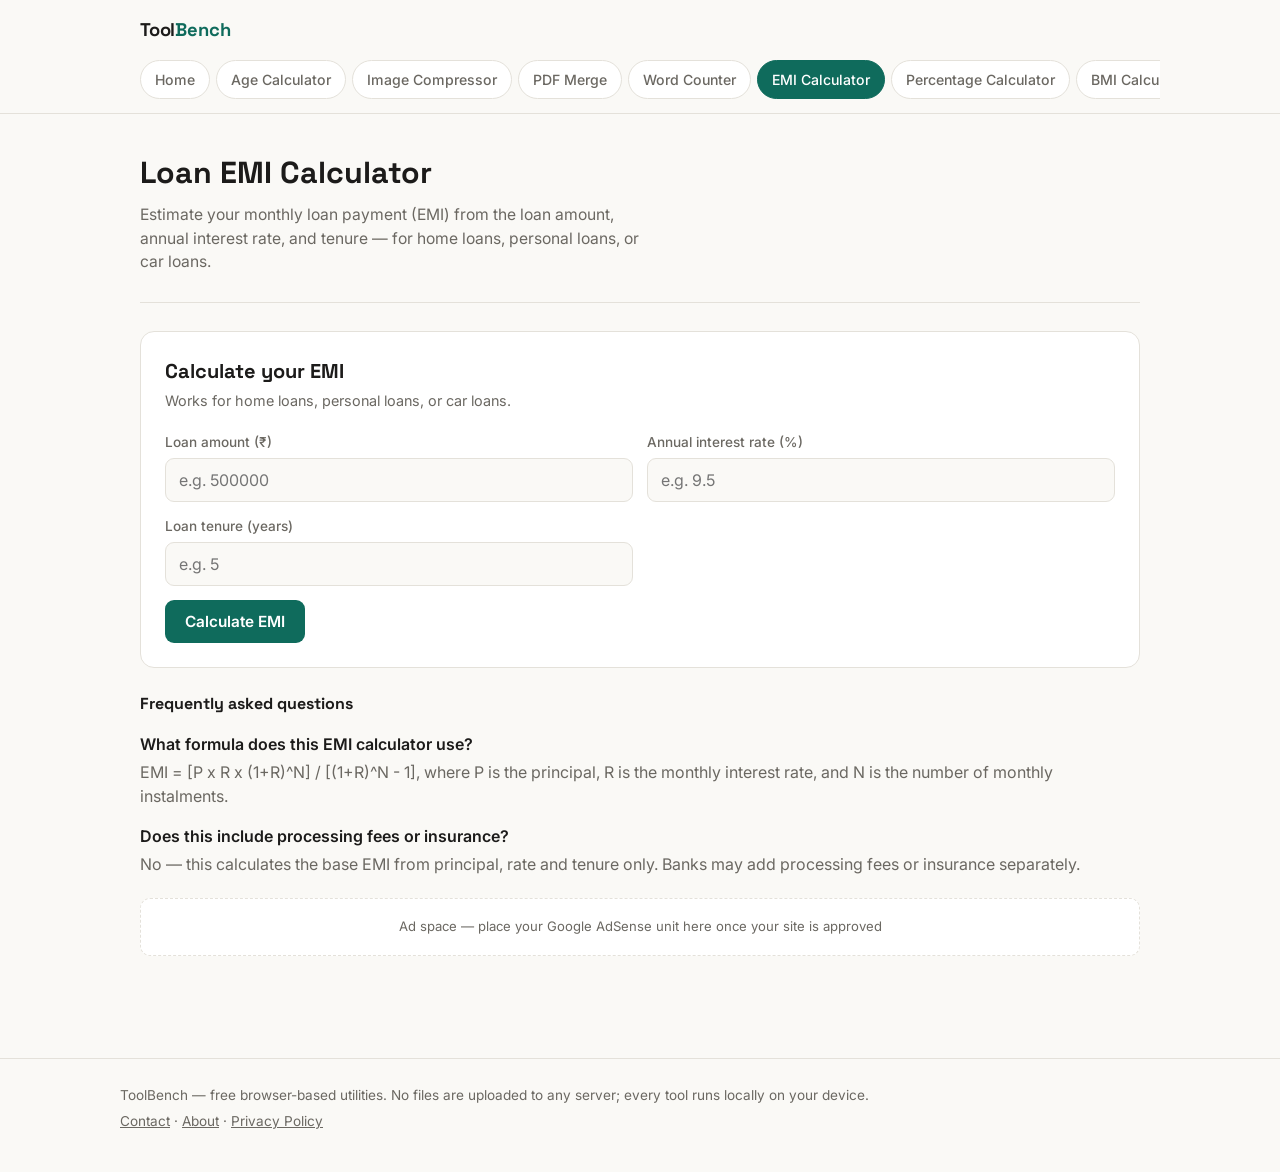
<file: emi-calculator.html>
<!DOCTYPE html>
<html lang="en">
<head>
<meta charset="UTF-8">
<meta name="viewport" content="width=device-width, initial-scale=1, viewport-fit=cover">
<meta name="google-site-verification" content="XBWFq57IGj9rFUByLtACDu-FAbgvlOMMOUhL3YZyk5w" />
<script async src="https://pagead2.googlesyndication.com/pagead/js/adsbygoogle.js?client=ca-pub-8978184215354434" crossorigin="anonymous"></script>
<title>Free Loan EMI Calculator Online — Monthly EMI, Interest & Total Payment</title>
<link rel="stylesheet" href="style.css">
<meta name="description" content="Calculate your monthly loan EMI from the loan amount, interest rate and tenure. See total payment and total interest instantly. Free and accurate.">
<meta name="keywords" content="emi calculator, loan emi calculator, home loan emi, personal loan emi calculator, monthly installment calculator">
<meta name="robots" content="index, follow">
<meta name="author" content="Uzma Danish">
<link rel="canonical" href="https://toolbench-site.vercel.app/emi-calculator.html">
<meta property="og:type" content="website">
<meta property="og:title" content="Free Loan EMI Calculator Online — Monthly EMI, Interest & Total Payment">
<meta property="og:description" content="Calculate your monthly loan EMI from the loan amount, interest rate and tenure. See total payment and total interest instantly. Free and accurate.">
<meta property="og:url" content="https://toolbench-site.vercel.app/emi-calculator.html">
<meta name="twitter:card" content="summary">
<meta name="twitter:title" content="Free Loan EMI Calculator Online — Monthly EMI, Interest & Total Payment">
<meta name="twitter:description" content="Calculate your monthly loan EMI from the loan amount, interest rate and tenure. See total payment and total interest instantly. Free and accurate.">
<link rel="preconnect" href="https://fonts.googleapis.com">
<link rel="preconnect" href="https://fonts.gstatic.com" crossorigin>
<link href="https://fonts.googleapis.com/css2?family=Space+Grotesk:wght@500;600;700&family=Inter:wght@400;500;600&display=swap" rel="stylesheet">
<script type="application/ld+json">
{"@context":"https://schema.org","@type":"FAQPage","mainEntity":[{"@type":"Question","name":"What formula does this EMI calculator use?","acceptedAnswer":{"@type":"Answer","text":"EMI = [P x R x (1+R)^N] / [(1+R)^N - 1], where P is the principal, R is the monthly interest rate, and N is the number of monthly instalments."}},
{"@type":"Question","name":"Does this include processing fees or insurance?","acceptedAnswer":{"@type":"Answer","text":"No — this calculates the base EMI from principal, rate and tenure only. Banks may add processing fees or insurance separately."}}]}
</script>
</head>
<body>
<header>
  <div class="header-inner">
    <a class="brand" href="index.html" style="text-decoration:none;">Tool<span>Bench</span></a>
  </div>
  <nav>
    <a class="tab" href="index.html">Home</a>
    <a class="tab" href="age-calculator.html">Age Calculator</a>
    <a class="tab" href="image-compressor.html">Image Compressor</a>
    <a class="tab" href="pdf-merge.html">PDF Merge</a>
    <a class="tab" href="word-counter.html">Word Counter</a>
    <a class="tab active" href="emi-calculator.html">EMI Calculator</a>
    <a class="tab" href="percentage-calculator.html">Percentage Calculator</a>
    <a class="tab" href="bmi-calculator.html">BMI Calculator</a>
    <a class="tab" href="unit-converter.html">Unit Converter</a>
    <a class="tab" href="qr-code-generator.html">QR Code Generator</a>
    <a class="tab" href="ai-tools.html">Free AI Tools</a>
    <a class="tab" href="books.html">Books</a>
    <a class="tab" href="about.html">About Us</a>
    <a class="tab" href="contact.html">Contact</a>
    <a class="tab" href="privacy.html">Privacy Policy</a>
  </nav>
</header>
<main>
<div class="hero">
  <h1>Loan EMI Calculator</h1>
  <p>Estimate your monthly loan payment (EMI) from the loan amount, annual interest rate, and tenure — for home loans, personal loans, or car loans.</p>
</div>
<div class="card">
      <h2>Calculate your EMI</h2>
      <p class="sub">Works for home loans, personal loans, or car loans.</p>
      <div class="row">
        <div>
          <label for="emiAmount">Loan amount (₹)</label>
          <input type="number" id="emiAmount" placeholder="e.g. 500000">
        </div>
        <div>
          <label for="emiRate">Annual interest rate (%)</label>
          <input type="number" id="emiRate" placeholder="e.g. 9.5" step="0.01">
        </div>
      </div>
      <div class="row">
        <div>
          <label for="emiTenure">Loan tenure (years)</label>
          <input type="number" id="emiTenure" placeholder="e.g. 5">
        </div>
      </div>
      <button class="primary" onclick="calcEMI()">Calculate EMI</button>
      <div class="result hidden" id="emiResult">
        <div class="big" id="emiBig">—</div>
        <div class="grid-stats">
          <div class="stat"><div class="n" id="emiTotalPay">—</div><div class="l">Total payment</div></div>
          <div class="stat"><div class="n" id="emiTotalInterest">—</div><div class="l">Total interest</div></div>
          <div class="stat"><div class="n" id="emiPrincipal">—</div><div class="l">Principal</div></div>
        </div>
      </div>
</div>
<div class="faq"><h3>Frequently asked questions</h3><div class="q">What formula does this EMI calculator use?</div><div class="a">EMI = [P x R x (1+R)^N] / [(1+R)^N - 1], where P is the principal, R is the monthly interest rate, and N is the number of monthly instalments.</div>
<div class="q">Does this include processing fees or insurance?</div><div class="a">No — this calculates the base EMI from principal, rate and tenure only. Banks may add processing fees or insurance separately.</div></div>
<div class="ad-slot">Ad space — place your Google AdSense unit here once your site is approved</div>
</main>
<footer>
  <div class="inner">
    ToolBench — free browser-based utilities. No files are uploaded to any server; every tool runs locally on your device.<br>
    <span style="margin-top:6px; display:inline-block;">
      <a href="mailto:uzmadanish143786@gmail.com">Contact</a> ·
      <a href="about.html">About</a> ·
      <a href="privacy.html">Privacy Policy</a>
    </span>
  </div>
</footer>
<script>
function calcEMI(){
  const P = parseFloat(document.getElementById('emiAmount').value);
  const annualRate = parseFloat(document.getElementById('emiRate').value);
  const years = parseFloat(document.getElementById('emiTenure').value);
  if(!P || !annualRate || !years) return;
  const r = annualRate / 12 / 100;
  const n = years * 12;
  const emi = (P * r * Math.pow(1+r, n)) / (Math.pow(1+r, n) - 1);
  const totalPay = emi * n;
  const totalInterest = totalPay - P;
  document.getElementById('emiResult').classList.remove('hidden');
  document.getElementById('emiBig').textContent = '₹' + Math.round(emi).toLocaleString('en-IN') + ' / month';
  document.getElementById('emiTotalPay').textContent = '₹' + Math.round(totalPay).toLocaleString('en-IN');
  document.getElementById('emiTotalInterest').textContent = '₹' + Math.round(totalInterest).toLocaleString('en-IN');
  document.getElementById('emiPrincipal').textContent = '₹' + Math.round(P).toLocaleString('en-IN');
}
</script>
</body>
</html>
</file>
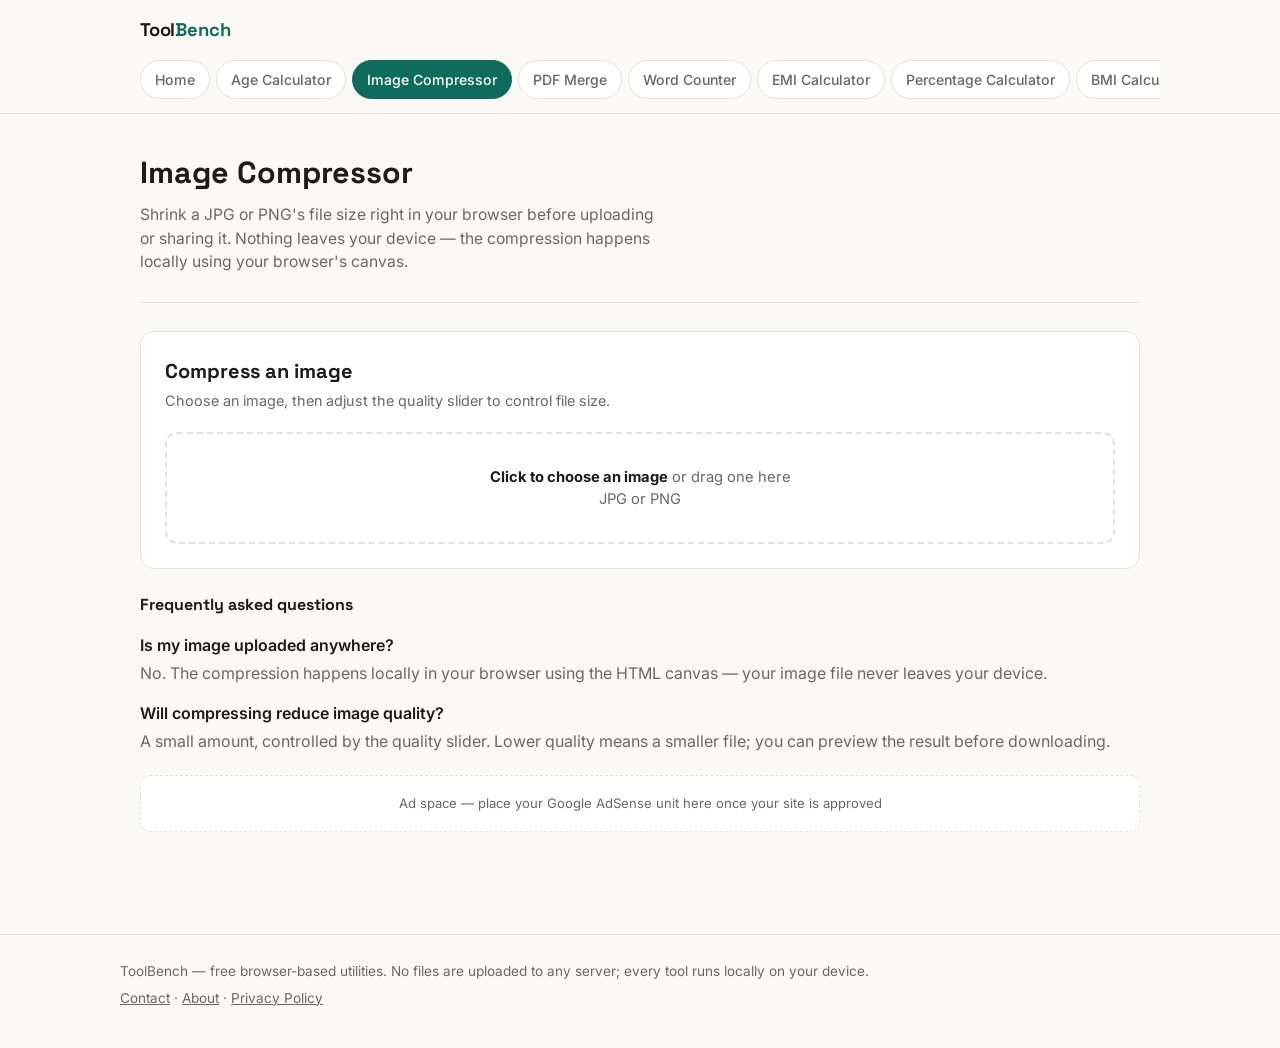
<file: image-compressor.html>
<!DOCTYPE html>
<html lang="en">
<head>
<meta charset="UTF-8">
<meta name="viewport" content="width=device-width, initial-scale=1, viewport-fit=cover">
<meta name="google-site-verification" content="XBWFq57IGj9rFUByLtACDu-FAbgvlOMMOUhL3YZyk5w" />
<script async src="https://pagead2.googlesyndication.com/pagead/js/adsbygoogle.js?client=ca-pub-8978184215354434" crossorigin="anonymous"></script>
<title>Free Image Compressor Online — Reduce JPG & PNG File Size</title>
<link rel="stylesheet" href="style.css">
<meta name="description" content="Compress JPG or PNG images online for free. Reduce file size before uploading or sharing, with an adjustable quality slider. Runs in your browser — no upload to any server.">
<meta name="keywords" content="image compressor, compress image online, reduce image size, jpg compressor, png compressor free">
<meta name="robots" content="index, follow">
<meta name="author" content="Uzma Danish">
<link rel="canonical" href="https://toolbench-site.vercel.app/image-compressor.html">
<meta property="og:type" content="website">
<meta property="og:title" content="Free Image Compressor Online — Reduce JPG & PNG File Size">
<meta property="og:description" content="Compress JPG or PNG images online for free. Reduce file size before uploading or sharing, with an adjustable quality slider. Runs in your browser — no upload to any server.">
<meta property="og:url" content="https://toolbench-site.vercel.app/image-compressor.html">
<meta name="twitter:card" content="summary">
<meta name="twitter:title" content="Free Image Compressor Online — Reduce JPG & PNG File Size">
<meta name="twitter:description" content="Compress JPG or PNG images online for free. Reduce file size before uploading or sharing, with an adjustable quality slider. Runs in your browser — no upload to any server.">
<link rel="preconnect" href="https://fonts.googleapis.com">
<link rel="preconnect" href="https://fonts.gstatic.com" crossorigin>
<link href="https://fonts.googleapis.com/css2?family=Space+Grotesk:wght@500;600;700&family=Inter:wght@400;500;600&display=swap" rel="stylesheet">
<script type="application/ld+json">
{"@context":"https://schema.org","@type":"FAQPage","mainEntity":[{"@type":"Question","name":"Is my image uploaded anywhere?","acceptedAnswer":{"@type":"Answer","text":"No. The compression happens locally in your browser using the HTML canvas — your image file never leaves your device."}},
{"@type":"Question","name":"Will compressing reduce image quality?","acceptedAnswer":{"@type":"Answer","text":"A small amount, controlled by the quality slider. Lower quality means a smaller file; you can preview the result before downloading."}}]}
</script>
</head>
<body>
<header>
  <div class="header-inner">
    <a class="brand" href="index.html" style="text-decoration:none;">Tool<span>Bench</span></a>
  </div>
  <nav>
    <a class="tab" href="index.html">Home</a>
    <a class="tab" href="age-calculator.html">Age Calculator</a>
    <a class="tab active" href="image-compressor.html">Image Compressor</a>
    <a class="tab" href="pdf-merge.html">PDF Merge</a>
    <a class="tab" href="word-counter.html">Word Counter</a>
    <a class="tab" href="emi-calculator.html">EMI Calculator</a>
    <a class="tab" href="percentage-calculator.html">Percentage Calculator</a>
    <a class="tab" href="bmi-calculator.html">BMI Calculator</a>
    <a class="tab" href="unit-converter.html">Unit Converter</a>
    <a class="tab" href="qr-code-generator.html">QR Code Generator</a>
    <a class="tab" href="ai-tools.html">Free AI Tools</a>
    <a class="tab" href="books.html">Books</a>
    <a class="tab" href="about.html">About Us</a>
    <a class="tab" href="contact.html">Contact</a>
    <a class="tab" href="privacy.html">Privacy Policy</a>
  </nav>
</header>
<main>
<div class="hero">
  <h1>Image Compressor</h1>
  <p>Shrink a JPG or PNG's file size right in your browser before uploading or sharing it. Nothing leaves your device — the compression happens locally using your browser's canvas.</p>
</div>
<div class="card">
      <h2>Compress an image</h2>
      <p class="sub">Choose an image, then adjust the quality slider to control file size.</p>
      <div class="dropzone" id="imgDrop" tabindex="0">
        <strong>Click to choose an image</strong> or drag one here<br>JPG or PNG
        <input type="file" id="imgInput" accept="image/png, image/jpeg" class="hidden">
      </div>
      <div class="range-slider hidden" id="qualityWrap">
        <label>Quality: <span id="qualityVal">70</span>%</label>
        <input type="range" id="qualityRange" min="10" max="95" value="70">
      </div>
      <div class="previewgrid hidden" id="imgPreviewGrid">
        <div class="previewbox">
          <img id="origPreview" alt="Original image">
          <div class="size">Original: <span id="origSize">—</span></div>
        </div>
        <div class="previewbox">
          <img id="compPreview" alt="Compressed image">
          <div class="size">Compressed: <span id="compSize">—</span></div>
          <a class="dl" id="imgDownload" download="compressed.jpg">Download compressed image</a>
        </div>
      </div>
</div>
<div class="faq"><h3>Frequently asked questions</h3><div class="q">Is my image uploaded anywhere?</div><div class="a">No. The compression happens locally in your browser using the HTML canvas — your image file never leaves your device.</div>
<div class="q">Will compressing reduce image quality?</div><div class="a">A small amount, controlled by the quality slider. Lower quality means a smaller file; you can preview the result before downloading.</div></div>
<div class="ad-slot">Ad space — place your Google AdSense unit here once your site is approved</div>
</main>
<footer>
  <div class="inner">
    ToolBench — free browser-based utilities. No files are uploaded to any server; every tool runs locally on your device.<br>
    <span style="margin-top:6px; display:inline-block;">
      <a href="mailto:uzmadanish143786@gmail.com">Contact</a> ·
      <a href="about.html">About</a> ·
      <a href="privacy.html">Privacy Policy</a>
    </span>
  </div>
</footer>
<script>
const imgDrop = document.getElementById('imgDrop');
const imgInput = document.getElementById('imgInput');
let currentImgFile = null;
imgDrop.addEventListener('click', ()=> imgInput.click());
imgDrop.addEventListener('keydown', e=>{ if(e.key==='Enter') imgInput.click(); });
;['dragover','dragleave','drop'].forEach(evt=>{
  imgDrop.addEventListener(evt, e=>{
    e.preventDefault();
    imgDrop.classList.toggle('drag', evt==='dragover');
    if(evt==='drop' && e.dataTransfer.files.length) handleImgFile(e.dataTransfer.files[0]);
  });
});
imgInput.addEventListener('change', e=>{ if(e.target.files.length) handleImgFile(e.target.files[0]); });
document.getElementById('qualityRange').addEventListener('input', e=>{
  document.getElementById('qualityVal').textContent = e.target.value;
  if(currentImgFile) compressImage(currentImgFile, e.target.value/100);
});
function handleImgFile(file){
  if(!file.type.startsWith('image/')) return;
  currentImgFile = file;
  document.getElementById('qualityWrap').classList.remove('hidden');
  document.getElementById('imgPreviewGrid').classList.remove('hidden');
  const url = URL.createObjectURL(file);
  document.getElementById('origPreview').src = url;
  document.getElementById('origSize').textContent = formatBytes(file.size);
  compressImage(file, document.getElementById('qualityRange').value/100);
}
function compressImage(file, quality){
  const img = new Image();
  img.onload = ()=>{
    const canvas = document.createElement('canvas');
    let w = img.width, h = img.height;
    const maxDim = 2000;
    if(w > maxDim || h > maxDim){
      const scale = maxDim / Math.max(w,h);
      w = Math.round(w*scale); h = Math.round(h*scale);
    }
    canvas.width = w; canvas.height = h;
    const ctx = canvas.getContext('2d');
    ctx.drawImage(img, 0, 0, w, h);
    canvas.toBlob(blob=>{
      const url = URL.createObjectURL(blob);
      document.getElementById('compPreview').src = url;
      document.getElementById('compSize').textContent = formatBytes(blob.size);
      const dl = document.getElementById('imgDownload');
      dl.href = url;
      dl.download = 'compressed.jpg';
    }, 'image/jpeg', quality);
  };
  img.src = URL.createObjectURL(file);
}
function formatBytes(bytes){
  if(bytes < 1024) return bytes + ' B';
  if(bytes < 1024*1024) return (bytes/1024).toFixed(1) + ' KB';
  return (bytes/(1024*1024)).toFixed(2) + ' MB';
}
</script>
</body>
</html>
</file>
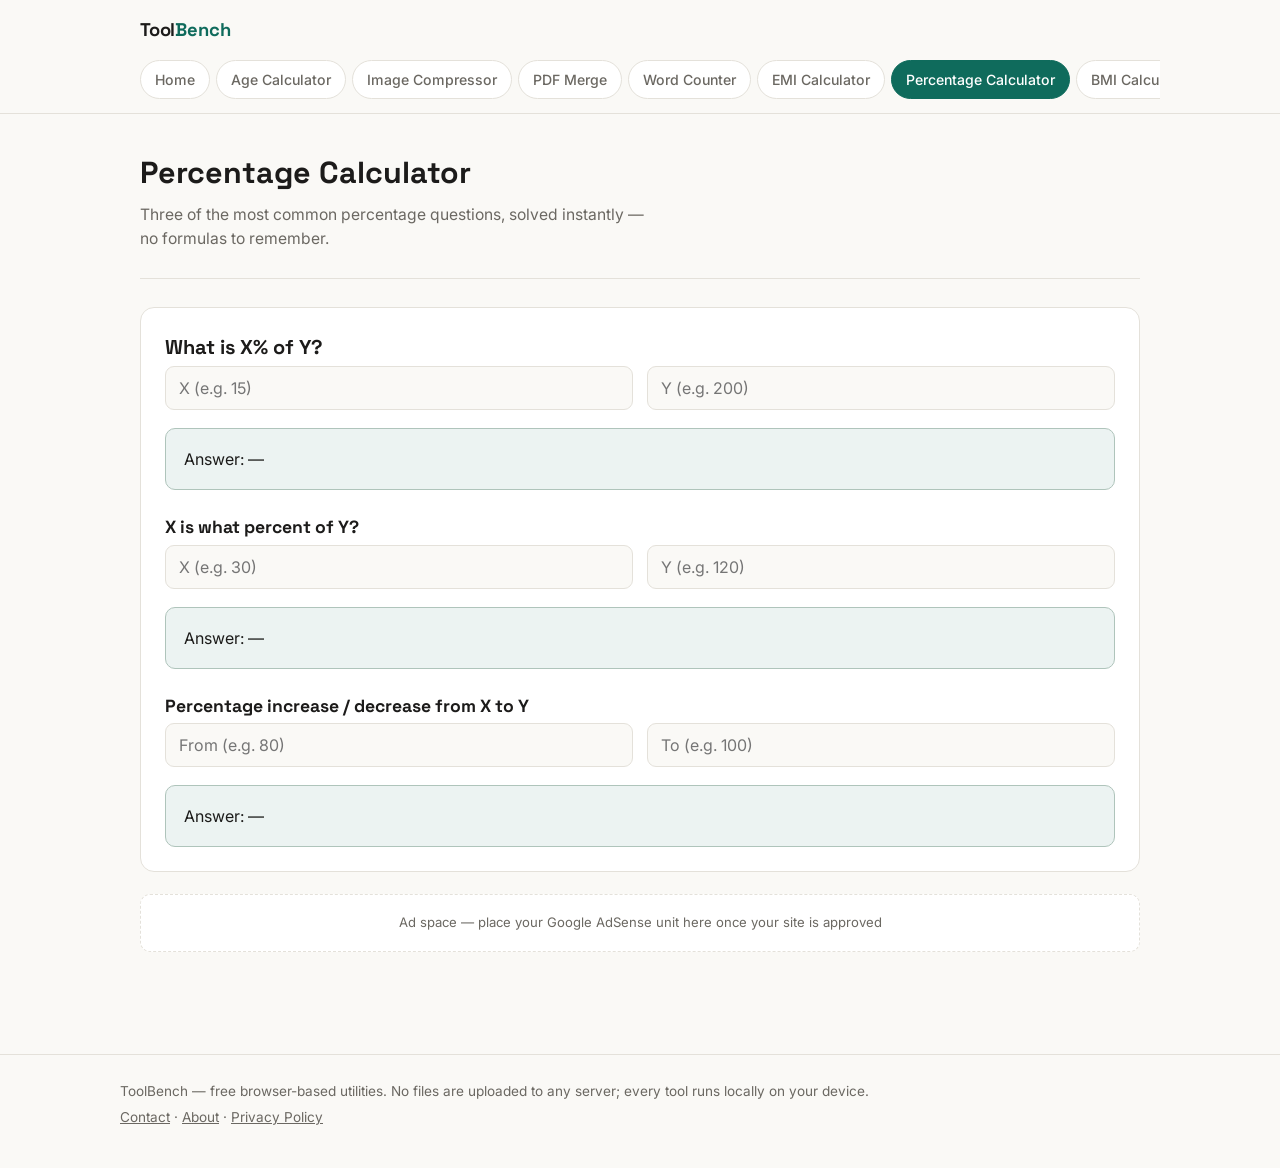
<file: percentage-calculator.html>
<!DOCTYPE html>
<html lang="en">
<head>
<meta charset="UTF-8">
<meta name="viewport" content="width=device-width, initial-scale=1, viewport-fit=cover">
<meta name="google-site-verification" content="XBWFq57IGj9rFUByLtACDu-FAbgvlOMMOUhL3YZyk5w" />
<script async src="https://pagead2.googlesyndication.com/pagead/js/adsbygoogle.js?client=ca-pub-8978184215354434" crossorigin="anonymous"></script>
<title>Free Percentage Calculator Online — % of a Number, % Change</title>
<link rel="stylesheet" href="style.css">
<meta name="description" content="Solve three common percentage questions instantly: what is X% of Y, X is what percent of Y, and percentage increase or decrease from X to Y.">
<meta name="keywords" content="percentage calculator, percent calculator online, percentage increase calculator, percentage decrease, calculate percentage">
<meta name="robots" content="index, follow">
<meta name="author" content="Uzma Danish">
<link rel="canonical" href="https://toolbench-site.vercel.app/percentage-calculator.html">
<meta property="og:type" content="website">
<meta property="og:title" content="Free Percentage Calculator Online — % of a Number, % Change">
<meta property="og:description" content="Solve three common percentage questions instantly: what is X% of Y, X is what percent of Y, and percentage increase or decrease from X to Y.">
<meta property="og:url" content="https://toolbench-site.vercel.app/percentage-calculator.html">
<meta name="twitter:card" content="summary">
<meta name="twitter:title" content="Free Percentage Calculator Online — % of a Number, % Change">
<meta name="twitter:description" content="Solve three common percentage questions instantly: what is X% of Y, X is what percent of Y, and percentage increase or decrease from X to Y.">
<link rel="preconnect" href="https://fonts.googleapis.com">
<link rel="preconnect" href="https://fonts.gstatic.com" crossorigin>
<link href="https://fonts.googleapis.com/css2?family=Space+Grotesk:wght@500;600;700&family=Inter:wght@400;500;600&display=swap" rel="stylesheet">

</head>
<body>
<header>
  <div class="header-inner">
    <a class="brand" href="index.html" style="text-decoration:none;">Tool<span>Bench</span></a>
  </div>
  <nav>
    <a class="tab" href="index.html">Home</a>
    <a class="tab" href="age-calculator.html">Age Calculator</a>
    <a class="tab" href="image-compressor.html">Image Compressor</a>
    <a class="tab" href="pdf-merge.html">PDF Merge</a>
    <a class="tab" href="word-counter.html">Word Counter</a>
    <a class="tab" href="emi-calculator.html">EMI Calculator</a>
    <a class="tab active" href="percentage-calculator.html">Percentage Calculator</a>
    <a class="tab" href="bmi-calculator.html">BMI Calculator</a>
    <a class="tab" href="unit-converter.html">Unit Converter</a>
    <a class="tab" href="qr-code-generator.html">QR Code Generator</a>
    <a class="tab" href="ai-tools.html">Free AI Tools</a>
    <a class="tab" href="books.html">Books</a>
    <a class="tab" href="about.html">About Us</a>
    <a class="tab" href="contact.html">Contact</a>
    <a class="tab" href="privacy.html">Privacy Policy</a>
  </nav>
</header>
<main>
<div class="hero">
  <h1>Percentage Calculator</h1>
  <p>Three of the most common percentage questions, solved instantly — no formulas to remember.</p>
</div>
<div class="card">
      <h2>What is X% of Y?</h2>
      <div class="row">
        <input type="number" id="p1x" placeholder="X (e.g. 15)">
        <input type="number" id="p1y" placeholder="Y (e.g. 200)">
      </div>
      <div class="result" id="p1Result" style="margin-bottom:24px;">Answer: —</div>

      <h2 style="font-size:1.1rem;">X is what percent of Y?</h2>
      <div class="row">
        <input type="number" id="p2x" placeholder="X (e.g. 30)">
        <input type="number" id="p2y" placeholder="Y (e.g. 120)">
      </div>
      <div class="result" id="p2Result" style="margin-bottom:24px;">Answer: —</div>

      <h2 style="font-size:1.1rem;">Percentage increase / decrease from X to Y</h2>
      <div class="row">
        <input type="number" id="p3x" placeholder="From (e.g. 80)">
        <input type="number" id="p3y" placeholder="To (e.g. 100)">
      </div>
      <div class="result" id="p3Result">Answer: —</div>
</div>

<div class="ad-slot">Ad space — place your Google AdSense unit here once your site is approved</div>
</main>
<footer>
  <div class="inner">
    ToolBench — free browser-based utilities. No files are uploaded to any server; every tool runs locally on your device.<br>
    <span style="margin-top:6px; display:inline-block;">
      <a href="mailto:uzmadanish143786@gmail.com">Contact</a> ·
      <a href="about.html">About</a> ·
      <a href="privacy.html">Privacy Policy</a>
    </span>
  </div>
</footer>
<script>
function livePercent(){
  const x1 = parseFloat(document.getElementById('p1x').value);
  const y1 = parseFloat(document.getElementById('p1y').value);
  document.getElementById('p1Result').textContent = (isNaN(x1)||isNaN(y1)) ? 'Answer: —' : `Answer: ${(x1/100*y1).toLocaleString(undefined,{maximumFractionDigits:2})}`;
  const x2 = parseFloat(document.getElementById('p2x').value);
  const y2 = parseFloat(document.getElementById('p2y').value);
  document.getElementById('p2Result').textContent = (isNaN(x2)||isNaN(y2)||y2===0) ? 'Answer: —' : `Answer: ${(x2/y2*100).toLocaleString(undefined,{maximumFractionDigits:2})}%`;
  const x3 = parseFloat(document.getElementById('p3x').value);
  const y3 = parseFloat(document.getElementById('p3y').value);
  if(isNaN(x3)||isNaN(y3)||x3===0){ document.getElementById('p3Result').textContent = 'Answer: —'; }
  else{
    const change = (y3-x3)/x3*100;
    const dir = change >= 0 ? 'increase' : 'decrease';
    document.getElementById('p3Result').textContent = `Answer: ${Math.abs(change).toLocaleString(undefined,{maximumFractionDigits:2})}% ${dir}`;
  }
}
['p1x','p1y','p2x','p2y','p3x','p3y'].forEach(id=>{
  document.getElementById(id).addEventListener('input', livePercent);
});
</script>
</body>
</html>
</file>
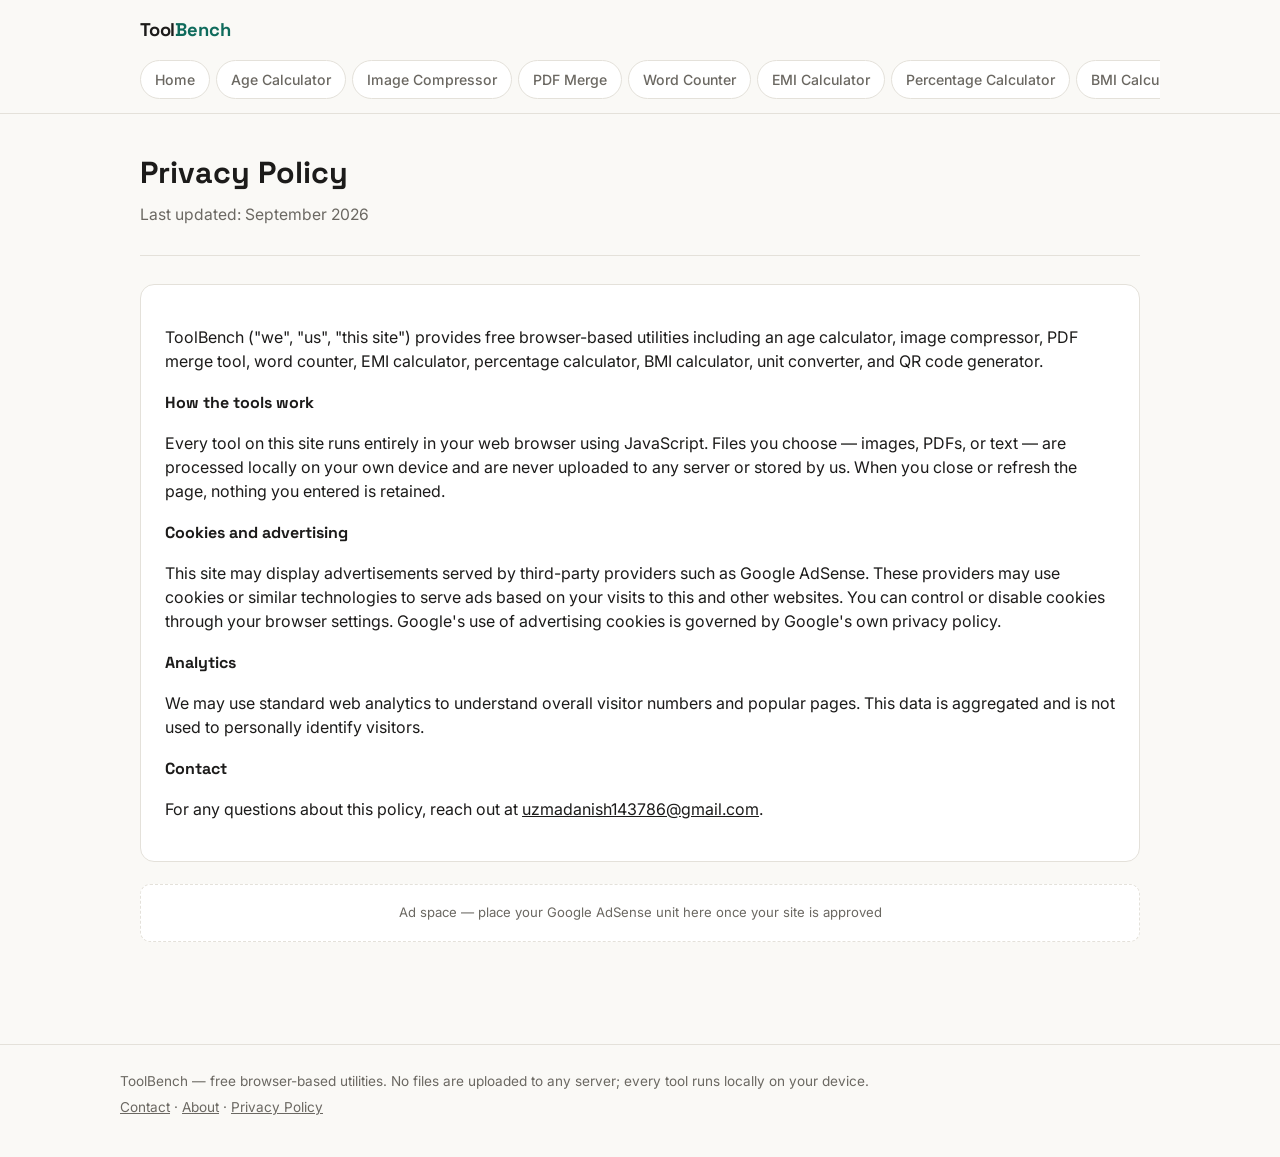
<file: privacy.html>
<!DOCTYPE html>
<html lang="en">
<head>
<meta charset="UTF-8">
<meta name="viewport" content="width=device-width, initial-scale=1, viewport-fit=cover">
<meta name="google-site-verification" content="XBWFq57IGj9rFUByLtACDu-FAbgvlOMMOUhL3YZyk5w" />
<script async src="https://pagead2.googlesyndication.com/pagead/js/adsbygoogle.js?client=ca-pub-8978184215354434" crossorigin="anonymous"></script>
<title>Privacy Policy — ToolBench</title>
<link rel="stylesheet" href="style.css">
<meta name="description" content="ToolBench's privacy policy: how our browser-based tools handle your files and data, and how advertising cookies are used.">
<meta name="keywords" content="toolbench privacy policy">
<meta name="robots" content="index, follow">
<meta name="author" content="Uzma Danish">
<link rel="canonical" href="https://toolbench-site.vercel.app/privacy.html">
<meta property="og:type" content="website">
<meta property="og:title" content="Privacy Policy — ToolBench">
<meta property="og:description" content="ToolBench's privacy policy: how our browser-based tools handle your files and data, and how advertising cookies are used.">
<meta property="og:url" content="https://toolbench-site.vercel.app/privacy.html">
<meta name="twitter:card" content="summary">
<meta name="twitter:title" content="Privacy Policy — ToolBench">
<meta name="twitter:description" content="ToolBench's privacy policy: how our browser-based tools handle your files and data, and how advertising cookies are used.">
<link rel="preconnect" href="https://fonts.googleapis.com">
<link rel="preconnect" href="https://fonts.gstatic.com" crossorigin>
<link href="https://fonts.googleapis.com/css2?family=Space+Grotesk:wght@500;600;700&family=Inter:wght@400;500;600&display=swap" rel="stylesheet">

</head>
<body>
<header>
  <div class="header-inner">
    <a class="brand" href="index.html" style="text-decoration:none;">Tool<span>Bench</span></a>
  </div>
  <nav>
    <a class="tab" href="index.html">Home</a>
    <a class="tab" href="age-calculator.html">Age Calculator</a>
    <a class="tab" href="image-compressor.html">Image Compressor</a>
    <a class="tab" href="pdf-merge.html">PDF Merge</a>
    <a class="tab" href="word-counter.html">Word Counter</a>
    <a class="tab" href="emi-calculator.html">EMI Calculator</a>
    <a class="tab" href="percentage-calculator.html">Percentage Calculator</a>
    <a class="tab" href="bmi-calculator.html">BMI Calculator</a>
    <a class="tab" href="unit-converter.html">Unit Converter</a>
    <a class="tab" href="qr-code-generator.html">QR Code Generator</a>
    <a class="tab" href="ai-tools.html">Free AI Tools</a>
    <a class="tab" href="books.html">Books</a>
    <a class="tab" href="about.html">About Us</a>
    <a class="tab" href="contact.html">Contact</a>
    <a class="tab active" href="privacy.html">Privacy Policy</a>
  </nav>
</header>
<main>
<div class="hero">
  <h1>Privacy Policy</h1>
  <p>Last updated: September 2026</p>
</div>
<div class="card">
  <p>ToolBench ("we", "us", "this site") provides free browser-based utilities including an age calculator, image compressor, PDF merge tool, word counter, EMI calculator, percentage calculator, BMI calculator, unit converter, and QR code generator.</p>
  <h3 style="font-size:1rem; margin:18px 0 8px;">How the tools work</h3>
  <p>Every tool on this site runs entirely in your web browser using JavaScript. Files you choose — images, PDFs, or text — are processed locally on your own device and are never uploaded to any server or stored by us. When you close or refresh the page, nothing you entered is retained.</p>
  <h3 style="font-size:1rem; margin:18px 0 8px;">Cookies and advertising</h3>
  <p>This site may display advertisements served by third-party providers such as Google AdSense. These providers may use cookies or similar technologies to serve ads based on your visits to this and other websites. You can control or disable cookies through your browser settings. Google's use of advertising cookies is governed by Google's own privacy policy.</p>
  <h3 style="font-size:1rem; margin:18px 0 8px;">Analytics</h3>
  <p>We may use standard web analytics to understand overall visitor numbers and popular pages. This data is aggregated and is not used to personally identify visitors.</p>
  <h3 style="font-size:1rem; margin:18px 0 8px;">Contact</h3>
  <p>For any questions about this policy, reach out at <a href="mailto:uzmadanish143786@gmail.com">uzmadanish143786@gmail.com</a>.</p>
</div>

<div class="ad-slot">Ad space — place your Google AdSense unit here once your site is approved</div>
</main>
<footer>
  <div class="inner">
    ToolBench — free browser-based utilities. No files are uploaded to any server; every tool runs locally on your device.<br>
    <span style="margin-top:6px; display:inline-block;">
      <a href="mailto:uzmadanish143786@gmail.com">Contact</a> ·
      <a href="about.html">About</a> ·
      <a href="privacy.html">Privacy Policy</a>
    </span>
  </div>
</footer>

</body>
</html>
</file>
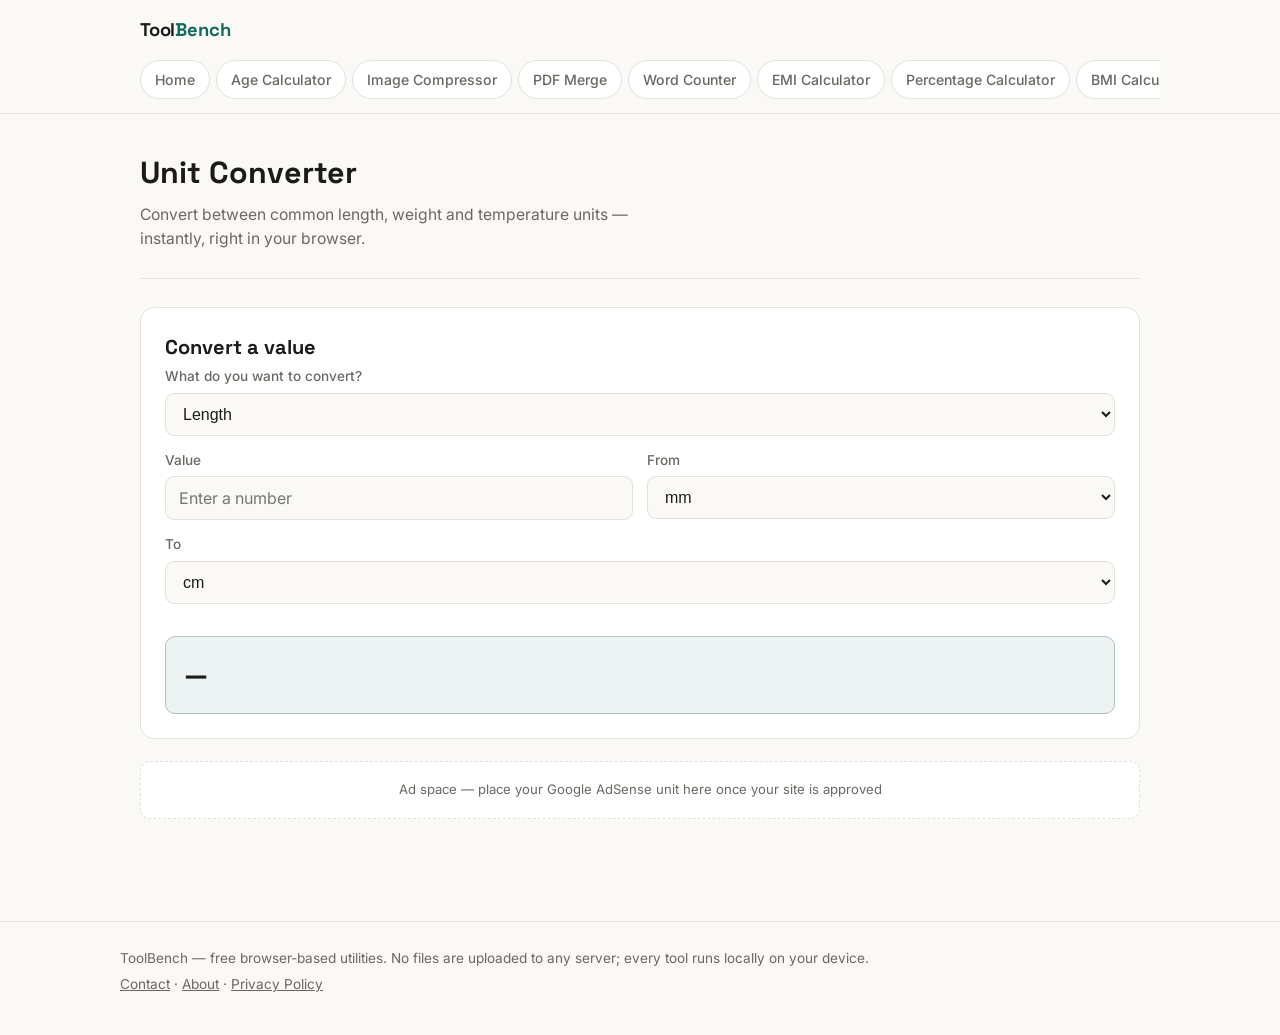
<file: unit-converter.html>
<!DOCTYPE html>
<html lang="en">
<head>
<meta charset="UTF-8">
<meta name="viewport" content="width=device-width, initial-scale=1, viewport-fit=cover">
<meta name="google-site-verification" content="XBWFq57IGj9rFUByLtACDu-FAbgvlOMMOUhL3YZyk5w" />
<script async src="https://pagead2.googlesyndication.com/pagead/js/adsbygoogle.js?client=ca-pub-8978184215354434" crossorigin="anonymous"></script>
<title>Free Unit Converter Online — Length, Weight & Temperature</title>
<link rel="stylesheet" href="style.css">
<meta name="description" content="Convert between common length, weight and temperature units instantly — metres to feet, kilograms to pounds, Celsius to Fahrenheit, and more.">
<meta name="keywords" content="unit converter, length converter, weight converter, temperature converter, convert units online free">
<meta name="robots" content="index, follow">
<meta name="author" content="Uzma Danish">
<link rel="canonical" href="https://toolbench-site.vercel.app/unit-converter.html">
<meta property="og:type" content="website">
<meta property="og:title" content="Free Unit Converter Online — Length, Weight & Temperature">
<meta property="og:description" content="Convert between common length, weight and temperature units instantly — metres to feet, kilograms to pounds, Celsius to Fahrenheit, and more.">
<meta property="og:url" content="https://toolbench-site.vercel.app/unit-converter.html">
<meta name="twitter:card" content="summary">
<meta name="twitter:title" content="Free Unit Converter Online — Length, Weight & Temperature">
<meta name="twitter:description" content="Convert between common length, weight and temperature units instantly — metres to feet, kilograms to pounds, Celsius to Fahrenheit, and more.">
<link rel="preconnect" href="https://fonts.googleapis.com">
<link rel="preconnect" href="https://fonts.gstatic.com" crossorigin>
<link href="https://fonts.googleapis.com/css2?family=Space+Grotesk:wght@500;600;700&family=Inter:wght@400;500;600&display=swap" rel="stylesheet">

</head>
<body>
<header>
  <div class="header-inner">
    <a class="brand" href="index.html" style="text-decoration:none;">Tool<span>Bench</span></a>
  </div>
  <nav>
    <a class="tab" href="index.html">Home</a>
    <a class="tab" href="age-calculator.html">Age Calculator</a>
    <a class="tab" href="image-compressor.html">Image Compressor</a>
    <a class="tab" href="pdf-merge.html">PDF Merge</a>
    <a class="tab" href="word-counter.html">Word Counter</a>
    <a class="tab" href="emi-calculator.html">EMI Calculator</a>
    <a class="tab" href="percentage-calculator.html">Percentage Calculator</a>
    <a class="tab" href="bmi-calculator.html">BMI Calculator</a>
    <a class="tab active" href="unit-converter.html">Unit Converter</a>
    <a class="tab" href="qr-code-generator.html">QR Code Generator</a>
    <a class="tab" href="ai-tools.html">Free AI Tools</a>
    <a class="tab" href="books.html">Books</a>
    <a class="tab" href="about.html">About Us</a>
    <a class="tab" href="contact.html">Contact</a>
    <a class="tab" href="privacy.html">Privacy Policy</a>
  </nav>
</header>
<main>
<div class="hero">
  <h1>Unit Converter</h1>
  <p>Convert between common length, weight and temperature units — instantly, right in your browser.</p>
</div>
<div class="card">
      <h2>Convert a value</h2>
      <label for="unitType">What do you want to convert?</label>
      <select id="unitType" onchange="setupUnitFields()" style="width:100%; padding:11px 13px; border-radius:9px; border:1px solid var(--line); background:var(--paper); color:var(--ink); font-size:1rem; margin-bottom:14px;">
        <option value="length">Length</option>
        <option value="weight">Weight</option>
        <option value="temp">Temperature</option>
      </select>
      <div class="row">
        <div>
          <label for="unitValue">Value</label>
          <input type="number" id="unitValue" placeholder="Enter a number" oninput="convertUnit()">
        </div>
        <div>
          <label for="unitFrom">From</label>
          <select id="unitFrom" onchange="convertUnit()" style="width:100%; padding:11px 13px; border-radius:9px; border:1px solid var(--line); background:var(--paper); color:var(--ink); font-size:1rem;"></select>
        </div>
      </div>
      <label for="unitTo">To</label>
      <select id="unitTo" onchange="convertUnit()" style="width:100%; padding:11px 13px; border-radius:9px; border:1px solid var(--line); background:var(--paper); color:var(--ink); font-size:1rem; margin-bottom:14px;"></select>
      <div class="result" id="unitResult"><div class="big" id="unitBig">—</div></div>
</div>

<div class="ad-slot">Ad space — place your Google AdSense unit here once your site is approved</div>
</main>
<footer>
  <div class="inner">
    ToolBench — free browser-based utilities. No files are uploaded to any server; every tool runs locally on your device.<br>
    <span style="margin-top:6px; display:inline-block;">
      <a href="mailto:uzmadanish143786@gmail.com">Contact</a> ·
      <a href="about.html">About</a> ·
      <a href="privacy.html">Privacy Policy</a>
    </span>
  </div>
</footer>
<script>
const unitDefs = {
  length: { units: {mm:0.001, cm:0.01, m:1, km:1000, inch:0.0254, ft:0.3048, yard:0.9144, mile:1609.34}, base: 'm' },
  weight: { units: {mg:0.000001, g:0.001, kg:1, lb:0.453592, oz:0.0283495, ton:1000}, base: 'kg' },
};
function setupUnitFields(){
  const type = document.getElementById('unitType').value;
  const fromSel = document.getElementById('unitFrom');
  const toSel = document.getElementById('unitTo');
  fromSel.innerHTML = ''; toSel.innerHTML = '';
  if(type === 'temp'){
    ['Celsius','Fahrenheit','Kelvin'].forEach(u=>{
      fromSel.innerHTML += `<option value="${u}">${u}</option>`;
      toSel.innerHTML += `<option value="${u}">${u}</option>`;
    });
    toSel.selectedIndex = 1;
  } else {
    const units = Object.keys(unitDefs[type].units);
    units.forEach(u=>{
      fromSel.innerHTML += `<option value="${u}">${u}</option>`;
      toSel.innerHTML += `<option value="${u}">${u}</option>`;
    });
    toSel.selectedIndex = 1;
  }
  convertUnit();
}
function convertUnit(){
  const type = document.getElementById('unitType').value;
  const val = parseFloat(document.getElementById('unitValue').value);
  const from = document.getElementById('unitFrom').value;
  const to = document.getElementById('unitTo').value;
  if(isNaN(val)){ document.getElementById('unitBig').textContent = '—'; return; }
  let result;
  if(type === 'temp'){
    let celsius;
    if(from === 'Celsius') celsius = val;
    else if(from === 'Fahrenheit') celsius = (val-32)*5/9;
    else celsius = val - 273.15;
    if(to === 'Celsius') result = celsius;
    else if(to === 'Fahrenheit') result = celsius*9/5+32;
    else result = celsius + 273.15;
  } else {
    const def = unitDefs[type].units;
    const baseVal = val * def[from];
    result = baseVal / def[to];
  }
  document.getElementById('unitBig').textContent = `${val} ${from} = ${result.toLocaleString(undefined,{maximumFractionDigits:4})} ${to}`;
}
setupUnitFields();
</script>
</body>
</html>
</file>
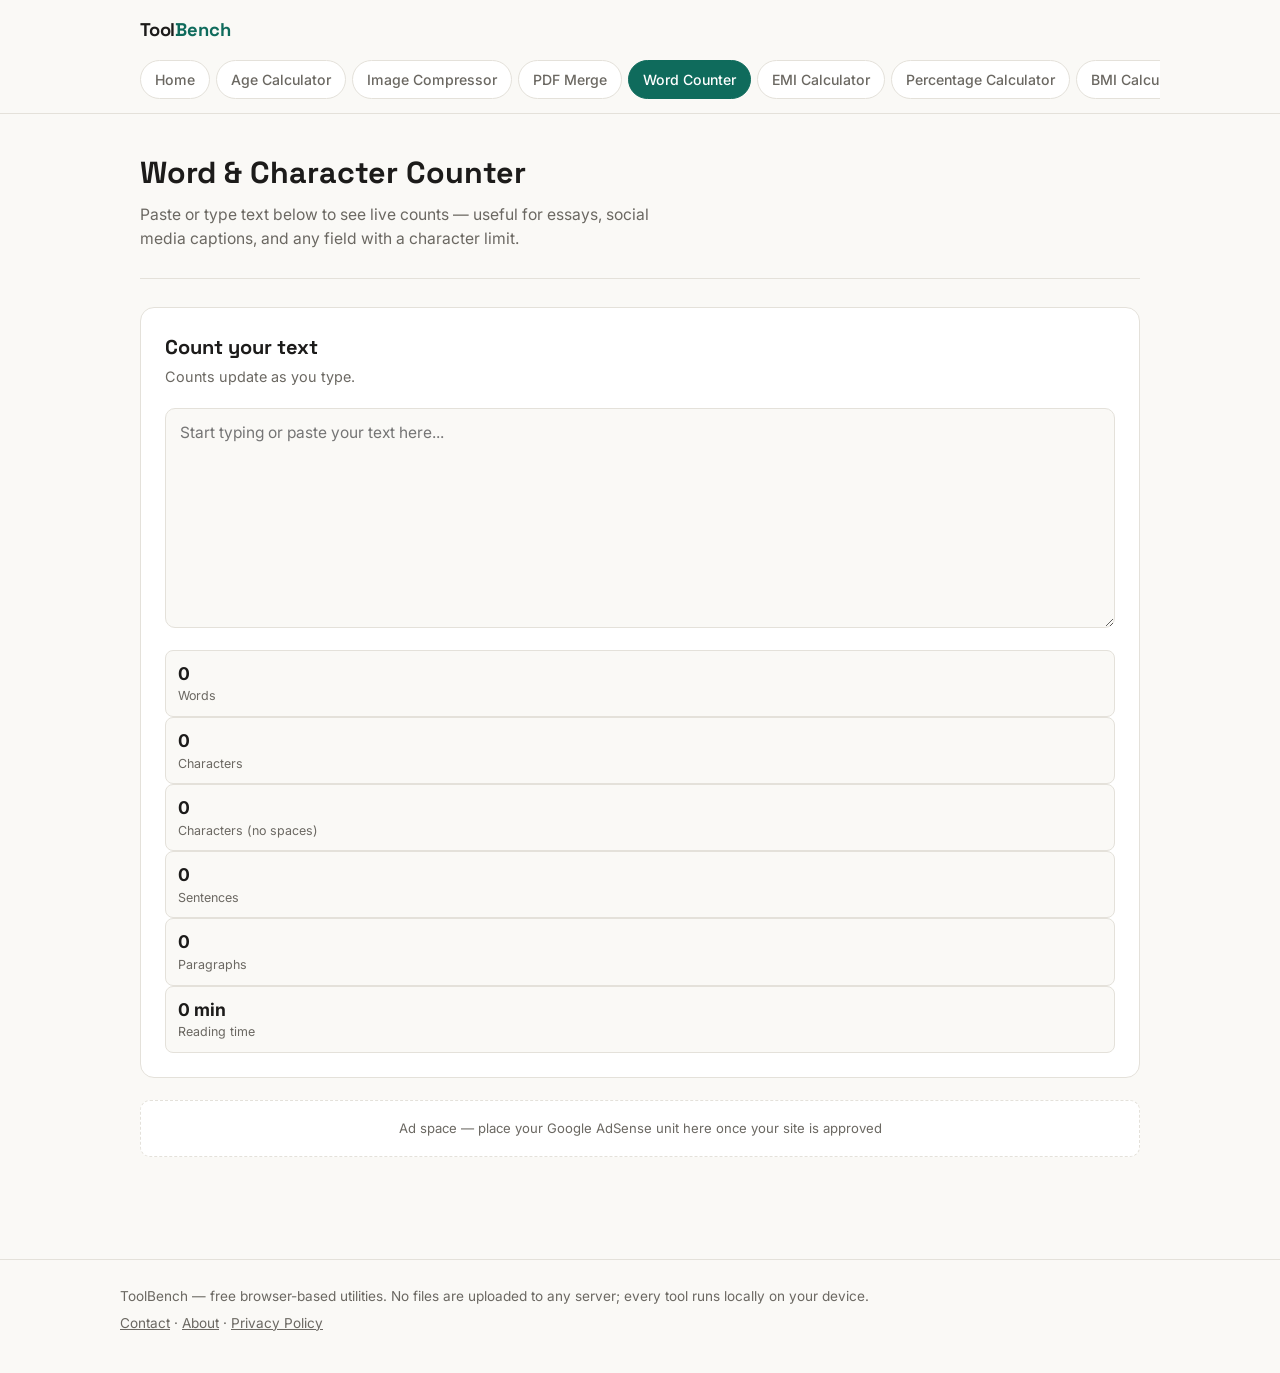
<file: word-counter.html>
<!DOCTYPE html>
<html lang="en">
<head>
<meta charset="UTF-8">
<meta name="viewport" content="width=device-width, initial-scale=1, viewport-fit=cover">
<meta name="google-site-verification" content="XBWFq57IGj9rFUByLtACDu-FAbgvlOMMOUhL3YZyk5w" />
<script async src="https://pagead2.googlesyndication.com/pagead/js/adsbygoogle.js?client=ca-pub-8978184215354434" crossorigin="anonymous"></script>
<title>Free Word & Character Counter Online — Count Words, Characters, Sentences</title>
<link rel="stylesheet" href="style.css">
<meta name="description" content="Count words, characters, sentences and paragraphs in your text instantly. Useful for essays, captions, and character-limited fields. Free and private.">
<meta name="keywords" content="word counter, character counter, word count online, count words free, text counter">
<meta name="robots" content="index, follow">
<meta name="author" content="Uzma Danish">
<link rel="canonical" href="https://toolbench-site.vercel.app/word-counter.html">
<meta property="og:type" content="website">
<meta property="og:title" content="Free Word & Character Counter Online — Count Words, Characters, Sentences">
<meta property="og:description" content="Count words, characters, sentences and paragraphs in your text instantly. Useful for essays, captions, and character-limited fields. Free and private.">
<meta property="og:url" content="https://toolbench-site.vercel.app/word-counter.html">
<meta name="twitter:card" content="summary">
<meta name="twitter:title" content="Free Word & Character Counter Online — Count Words, Characters, Sentences">
<meta name="twitter:description" content="Count words, characters, sentences and paragraphs in your text instantly. Useful for essays, captions, and character-limited fields. Free and private.">
<link rel="preconnect" href="https://fonts.googleapis.com">
<link rel="preconnect" href="https://fonts.gstatic.com" crossorigin>
<link href="https://fonts.googleapis.com/css2?family=Space+Grotesk:wght@500;600;700&family=Inter:wght@400;500;600&display=swap" rel="stylesheet">

</head>
<body>
<header>
  <div class="header-inner">
    <a class="brand" href="index.html" style="text-decoration:none;">Tool<span>Bench</span></a>
  </div>
  <nav>
    <a class="tab" href="index.html">Home</a>
    <a class="tab" href="age-calculator.html">Age Calculator</a>
    <a class="tab" href="image-compressor.html">Image Compressor</a>
    <a class="tab" href="pdf-merge.html">PDF Merge</a>
    <a class="tab active" href="word-counter.html">Word Counter</a>
    <a class="tab" href="emi-calculator.html">EMI Calculator</a>
    <a class="tab" href="percentage-calculator.html">Percentage Calculator</a>
    <a class="tab" href="bmi-calculator.html">BMI Calculator</a>
    <a class="tab" href="unit-converter.html">Unit Converter</a>
    <a class="tab" href="qr-code-generator.html">QR Code Generator</a>
    <a class="tab" href="ai-tools.html">Free AI Tools</a>
    <a class="tab" href="books.html">Books</a>
    <a class="tab" href="about.html">About Us</a>
    <a class="tab" href="contact.html">Contact</a>
    <a class="tab" href="privacy.html">Privacy Policy</a>
  </nav>
</header>
<main>
<div class="hero">
  <h1>Word & Character Counter</h1>
  <p>Paste or type text below to see live counts — useful for essays, social media captions, and any field with a character limit.</p>
</div>
<div class="card">
      <h2>Count your text</h2>
      <p class="sub">Counts update as you type.</p>
      <textarea id="wordInput" placeholder="Start typing or paste your text here..."></textarea>
      <div class="grid-stats" style="margin-top:16px;">
        <div class="stat"><div class="n" id="wcWords">0</div><div class="l">Words</div></div>
        <div class="stat"><div class="n" id="wcChars">0</div><div class="l">Characters</div></div>
        <div class="stat"><div class="n" id="wcCharsNoSpace">0</div><div class="l">Characters (no spaces)</div></div>
        <div class="stat"><div class="n" id="wcSentences">0</div><div class="l">Sentences</div></div>
        <div class="stat"><div class="n" id="wcParas">0</div><div class="l">Paragraphs</div></div>
        <div class="stat"><div class="n" id="wcReadTime">0 min</div><div class="l">Reading time</div></div>
      </div>
</div>

<div class="ad-slot">Ad space — place your Google AdSense unit here once your site is approved</div>
</main>
<footer>
  <div class="inner">
    ToolBench — free browser-based utilities. No files are uploaded to any server; every tool runs locally on your device.<br>
    <span style="margin-top:6px; display:inline-block;">
      <a href="mailto:uzmadanish143786@gmail.com">Contact</a> ·
      <a href="about.html">About</a> ·
      <a href="privacy.html">Privacy Policy</a>
    </span>
  </div>
</footer>
<script>
const wordInput = document.getElementById('wordInput');
wordInput.addEventListener('input', updateWordCount);
function updateWordCount(){
  const text = wordInput.value;
  const trimmed = text.trim();
  const words = trimmed.length ? trimmed.split(/\s+/).length : 0;
  const chars = text.length;
  const charsNoSpace = text.replace(/\s/g,'').length;
  const sentences = trimmed.length ? (trimmed.match(/[.!?]+(\s|$)/g) || []).length || (trimmed.length?1:0) : 0;
  const paras = trimmed.length ? trimmed.split(/\n+/).filter(p=>p.trim().length).length : 0;
  const readMins = Math.max(1, Math.ceil(words/200));
  document.getElementById('wcWords').textContent = words;
  document.getElementById('wcChars').textContent = chars;
  document.getElementById('wcCharsNoSpace').textContent = charsNoSpace;
  document.getElementById('wcSentences').textContent = sentences;
  document.getElementById('wcParas').textContent = paras;
  document.getElementById('wcReadTime').textContent = (words ? readMins + ' min' : '0 min');
}
</script>
</body>
</html>
</file>
<file: style.css>
:root{
    --paper:#FAF9F6;
    --ink:#1C1B1A;
    --muted:#6B6862;
    --line:#E4E1DA;
    --teal:#0F6B5C;
    --teal-deep:#0B4F44;
    --amber:#E8A33D;
    --card:#FFFFFF;
    --danger:#B3432B;
    box-sizing:border-box;
    padding-top:env(safe-area-inset-top,0px);
    padding-bottom:env(safe-area-inset-bottom,0px);
  }
  @media (prefers-color-scheme: dark){
    :root:not([data-theme="light"]){
      --paper:#15171A;
      --ink:#F2F0EA;
      --muted:#9C988F;
      --line:#2A2D31;
      --teal:#3FA98A;
      --teal-deep:#2C7C64;
      --amber:#F0B65C;
      --card:#1D2023;
    }
  }
  :root[data-theme="dark"]{
    --paper:#15171A; --ink:#F2F0EA; --muted:#9C988F; --line:#2A2D31;
    --teal:#3FA98A; --teal-deep:#2C7C64; --amber:#F0B65C; --card:#1D2023;
  }
  html{scroll-padding-top:env(safe-area-inset-top,0px);}
  *{box-sizing:border-box;}
  html,body{height:100%;}
  body{
    margin:0;
    background:var(--paper);
    color:var(--ink);
    font-family:'Inter',system-ui,-apple-system,sans-serif;
    line-height:1.5;
    -webkit-font-smoothing:antialiased;
  }
  h1,h2,h3,.brand{font-family:'Space Grotesk',system-ui,sans-serif;}
  a{color:inherit;}

  header{
    position:sticky; top:env(safe-area-inset-top,0px); z-index:20;
    background:var(--paper);
    border-bottom:1px solid var(--line);
  }
  .header-inner{
    max-width:1040px; margin:0 auto; padding:16px 20px;
    display:flex; align-items:center; justify-content:space-between; gap:12px;
  }
  .brand{font-size:1.15rem; font-weight:700; letter-spacing:-0.01em;}
  .brand span{color:var(--teal);}
  nav{display:flex; gap:6px; overflow-x:auto; padding:0 20px 14px; max-width:1040px; margin:0 auto; scrollbar-width:none;}
  nav::-webkit-scrollbar{display:none;}
  .tab{
    flex:0 0 auto;
    padding:8px 14px;
    border-radius:999px;
    border:1px solid var(--line);
    background:var(--card);
    color:var(--muted);
    font-size:0.88rem;
    font-weight:500;
    cursor:pointer;
    white-space:nowrap;
    transition:background .15s, color .15s, border-color .15s;
  }
  .tab:hover{border-color:var(--teal);}
  .tab.active{
    background:var(--teal);
    border-color:var(--teal);
    color:#fff;
  }

  main{max-width:1040px; margin:0 auto; padding:28px 20px 80px;}
  .hero{padding:8px 0 28px; border-bottom:1px solid var(--line); margin-bottom:28px;}
  .hero h1{font-size:1.9rem; margin:0 0 8px; max-width:22ch;}
  .hero p{color:var(--muted); max-width:52ch; margin:0; font-size:0.98rem;}

  .panel{display:none;}
  .panel.active{display:block; animation:fade .25s ease;}
  @keyframes fade{from{opacity:0; transform:translateY(4px);} to{opacity:1; transform:translateY(0);}}

  .card{
    background:var(--card);
    border:1px solid var(--line);
    border-radius:14px;
    padding:24px;
    margin-bottom:16px;
  }
  .card h2{margin:0 0 4px; font-size:1.25rem;}
  .card .sub{color:var(--muted); font-size:0.9rem; margin:0 0 20px;}

  label{display:block; font-size:0.85rem; font-weight:500; margin-bottom:6px; color:var(--muted);}
  input[type=number], input[type=date], input[type=text]{
    width:100%; padding:11px 13px; border-radius:9px; border:1px solid var(--line);
    background:var(--paper); color:var(--ink); font-size:1rem; font-family:inherit;
  }
  input:focus, button:focus, .tab:focus, .dropzone:focus{outline:2px solid var(--teal); outline-offset:2px;}
  .row{display:grid; grid-template-columns:1fr 1fr; gap:14px; margin-bottom:14px;}
  @media (max-width:520px){.row{grid-template-columns:1fr;}}

  button.primary{
    background:var(--teal); color:#fff; border:none; border-radius:9px;
    padding:12px 20px; font-size:0.96rem; font-weight:600; cursor:pointer;
    font-family:inherit; transition:background .15s;
  }
  button.primary:hover{background:var(--teal-deep);}
  button.primary:disabled{opacity:0.5; cursor:not-allowed;}

  .result{
    margin-top:18px; padding:18px; border-radius:10px;
    background:color-mix(in srgb, var(--teal) 8%, var(--card));
    border:1px solid color-mix(in srgb, var(--teal) 25%, var(--line));
  }
  .result .big{font-size:1.7rem; font-weight:700; font-family:'Space Grotesk';}
  .result .grid-stats{display:grid; grid-template-columns:repeat(3,1fr); gap:12px; margin-top:12px;}
  @media (max-width:520px){.result .grid-stats{grid-template-columns:1fr 1fr;}}
  .stat{background:var(--paper); border-radius:8px; padding:10px 12px; border:1px solid var(--line);}
  .stat .n{font-weight:700; font-size:1.1rem;}
  .stat .l{font-size:0.78rem; color:var(--muted);}

  .dropzone{
    border:2px dashed var(--line); border-radius:12px; padding:32px 16px;
    text-align:center; cursor:pointer; color:var(--muted); font-size:0.92rem;
    transition:border-color .15s, background .15s;
  }
  .dropzone:hover, .dropzone.drag{border-color:var(--teal); background:color-mix(in srgb, var(--teal) 5%, var(--card));}
  .dropzone strong{color:var(--ink);}
  .filelist{margin-top:14px; display:flex; flex-direction:column; gap:8px;}
  .fileitem{
    display:flex; align-items:center; justify-content:space-between; gap:10px;
    padding:10px 12px; border-radius:8px; background:var(--paper); border:1px solid var(--line);
    font-size:0.88rem;
  }
  .fileitem .rm{color:var(--danger); cursor:pointer; font-weight:600; flex:0 0 auto;}
  .previewgrid{display:grid; grid-template-columns:repeat(2,1fr); gap:14px; margin-top:16px;}
  @media (max-width:520px){.previewgrid{grid-template-columns:1fr;}}
  .previewbox{border:1px solid var(--line); border-radius:10px; padding:12px; text-align:center;}
  .previewbox img{max-width:100%; border-radius:6px; margin-bottom:8px;}
  .previewbox .size{font-size:0.85rem; color:var(--muted);}
  .dl{
    display:inline-block; margin-top:14px; background:var(--amber); color:#26200E;
    padding:11px 20px; border-radius:9px; font-weight:600; text-decoration:none; font-size:0.94rem;
  }
  textarea{
    width:100%; min-height:220px; padding:14px; border-radius:10px; border:1px solid var(--line);
    background:var(--paper); color:var(--ink); font-family:inherit; font-size:0.97rem; resize:vertical;
  }
  .ad-slot{
    margin:22px 0; padding:18px; text-align:center; border:1px dashed var(--line);
    border-radius:10px; color:var(--muted); font-size:0.82rem; background:var(--card);
  }
  footer{border-top:1px solid var(--line); padding:26px 20px 40px; color:var(--muted); font-size:0.85rem;}
  footer .inner{max-width:1040px; margin:0 auto;}
  .hidden{display:none;}
  .range-slider{margin:14px 0;}
  .range-slider input[type=range]{width:100%; accent-color:var(--teal);}

/* Multi-page nav additions */
.tab{ text-decoration:none; display:inline-block; }
.home-grid{display:grid; grid-template-columns:repeat(3,1fr); gap:16px; margin-top:8px;}
@media (max-width:720px){ .home-grid{grid-template-columns:1fr 1fr;} }
@media (max-width:480px){ .home-grid{grid-template-columns:1fr;} }
.home-card{
  display:block; text-decoration:none; color:inherit;
  background:var(--card); border:1px solid var(--line); border-radius:14px;
  padding:20px; transition:border-color .15s, transform .15s;
}
.home-card:hover{ border-color:var(--teal); transform:translateY(-2px); }
.home-card h3{ margin:0 0 6px; font-size:1.05rem; }
.home-card p{ margin:0; color:var(--muted); font-size:0.88rem; }
.faq{ margin-top:24px; }
.faq h3{ font-size:1rem; margin:0 0 6px; }
.faq .q{ font-weight:600; margin-top:16px; }
.faq .a{ color:var(--muted); margin-top:4px; }
.ai-grid{display:grid; grid-template-columns:1fr 1fr; gap:16px; margin-top:16px;}
@media (max-width:600px){ .ai-grid{grid-template-columns:1fr;} }
.ai-card{ background:var(--paper); border:1px solid var(--line); border-radius:12px; padding:16px; }
.ai-card h3{ margin:0 0 6px; font-size:1rem; }
.ai-card p{ margin:0 0 8px; color:var(--muted); font-size:0.88rem; }
.ai-card a{ font-size:0.85rem; font-weight:600; color:var(--teal); text-decoration:none; }
.book-card{ background:var(--card); border:1px solid var(--line); border-radius:14px; padding:20px; margin-bottom:18px; }
.book-flex{ display:flex; gap:20px; flex-wrap:wrap; }
.book-flex img{ width:150px; border-radius:8px; flex:0 0 auto; }
.book-flex .info{ flex:1 1 220px; min-width:220px; }
.linkrow{ display:flex; flex-wrap:wrap; gap:8px; margin-top:12px; }
.linkrow a{ font-size:0.82rem; font-weight:600; padding:7px 12px; border-radius:999px; background:var(--paper); border:1px solid var(--line); text-decoration:none; color:var(--ink); }
.linkrow a:hover{ border-color:var(--teal); color:var(--teal); }
</file>
